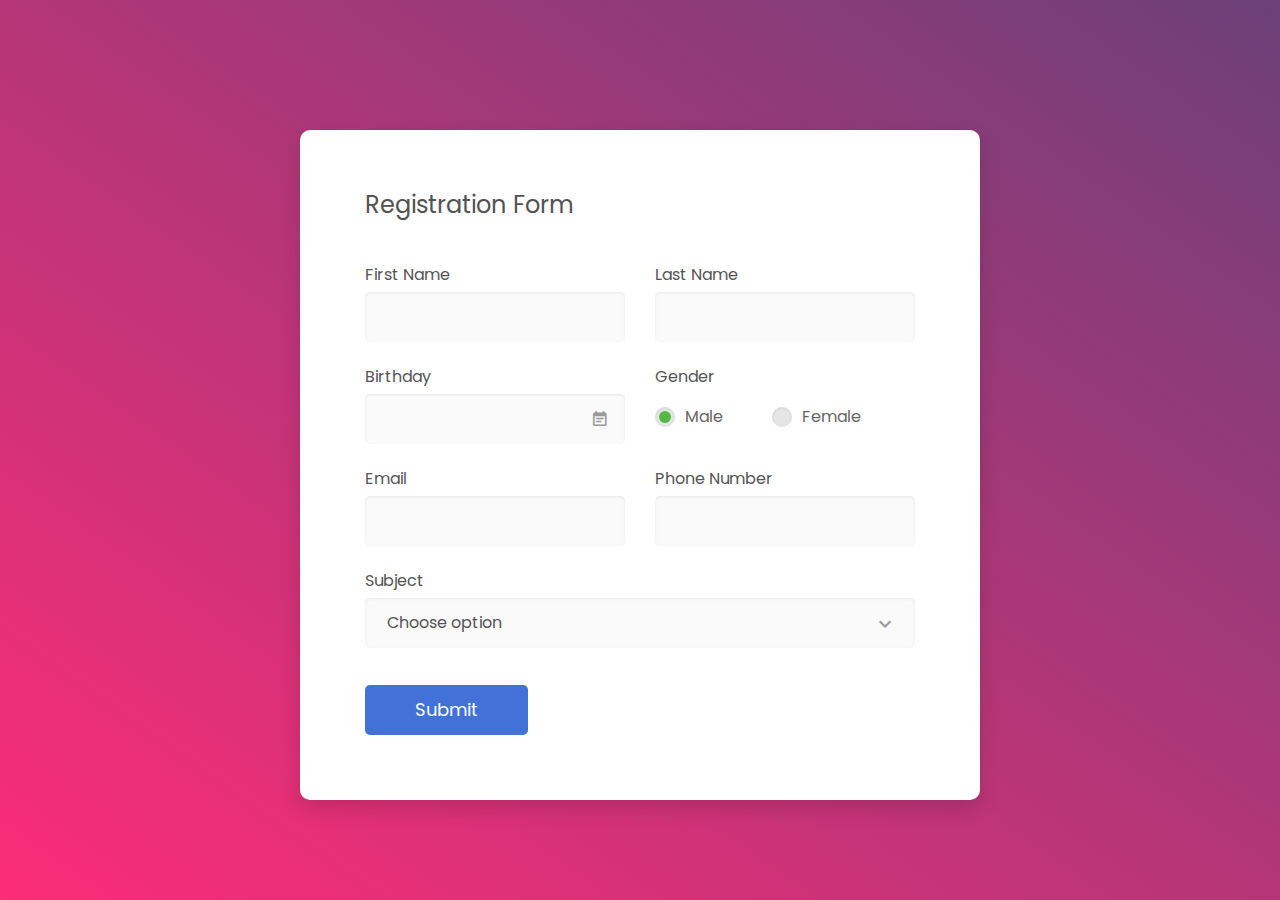
<file: assets/index.html>
<!DOCTYPE html>
<html lang="en">

<head>
    <!-- Required meta tags-->
    <meta charset="UTF-8">
    <meta name="viewport" content="width=device-width, initial-scale=1, shrink-to-fit=no">
    <meta name="description" content="Colorlib Templates">
    <meta name="author" content="Colorlib">
    <meta name="keywords" content="Colorlib Templates">

    <!-- Title Page-->
    <title>Au Register Forms by Colorlib</title>

    <!-- Icons font CSS-->
    <link href="vendor/mdi-font/css/material-design-iconic-font.min.css" rel="stylesheet" media="all">
    <link href="vendor/font-awesome-4.7/css/font-awesome.min.css" rel="stylesheet" media="all">
    <!-- Font special for pages-->
    <link href="https://fonts.googleapis.com/css?family=Poppins:100,100i,200,200i,300,300i,400,400i,500,500i,600,600i,700,700i,800,800i,900,900i" rel="stylesheet">

    <!-- Vendor CSS-->
    <link href="vendor/select2/select2.min.css" rel="stylesheet" media="all">
    <link href="vendor/datepicker/daterangepicker.css" rel="stylesheet" media="all">

    <!-- Main CSS-->
    <link href="css/main.css" rel="stylesheet" media="all">
</head>

<body>
    <div class="page-wrapper bg-gra-02 p-t-130 p-b-100 font-poppins">
        <div class="wrapper wrapper--w680">
            <div class="card card-4">
                <div class="card-body">
                    <h2 class="title">Registration Form</h2>
                    <form method="POST">
                        <div class="row row-space">
                            <div class="col-2">
                                <div class="input-group">
                                    <label class="label">first name</label>
                                    <input class="input--style-4" type="text" name="first_name">
                                </div>
                            </div>
                            <div class="col-2">
                                <div class="input-group">
                                    <label class="label">last name</label>
                                    <input class="input--style-4" type="text" name="last_name">
                                </div>
                            </div>
                        </div>
                        <div class="row row-space">
                            <div class="col-2">
                                <div class="input-group">
                                    <label class="label">Birthday</label>
                                    <div class="input-group-icon">
                                        <input class="input--style-4 js-datepicker" type="text" name="birthday">
                                        <i class="zmdi zmdi-calendar-note input-icon js-btn-calendar"></i>
                                    </div>
                                </div>
                            </div>
                            <div class="col-2">
                                <div class="input-group">
                                    <label class="label">Gender</label>
                                    <div class="p-t-10">
                                        <label class="radio-container m-r-45">Male
                                            <input type="radio" checked="checked" name="gender">
                                            <span class="checkmark"></span>
                                        </label>
                                        <label class="radio-container">Female
                                            <input type="radio" name="gender">
                                            <span class="checkmark"></span>
                                        </label>
                                    </div>
                                </div>
                            </div>
                        </div>
                        <div class="row row-space">
                            <div class="col-2">
                                <div class="input-group">
                                    <label class="label">Email</label>
                                    <input class="input--style-4" type="email" name="email">
                                </div>
                            </div>
                            <div class="col-2">
                                <div class="input-group">
                                    <label class="label">Phone Number</label>
                                    <input class="input--style-4" type="text" name="phone">
                                </div>
                            </div>
                        </div>
                        <div class="input-group">
                            <label class="label">Subject</label>
                            <div class="rs-select2 js-select-simple select--no-search">
                                <select name="subject">
                                    <option disabled="disabled" selected="selected">Choose option</option>
                                    <option>Subject 1</option>
                                    <option>Subject 2</option>
                                    <option>Subject 3</option>
                                </select>
                                <div class="select-dropdown"></div>
                            </div>
                        </div>
                        <div class="p-t-15">
                            <button class="btn btn--radius-2 btn--blue" type="submit">Submit</button>
                        </div>
                    </form>
                </div>
            </div>
        </div>
    </div>

    <!-- Jquery JS-->
    <script src="vendor/jquery/jquery.min.js"></script>
    <!-- Vendor JS-->
    <script src="vendor/select2/select2.min.js"></script>
    <script src="vendor/datepicker/moment.min.js"></script>
    <script src="vendor/datepicker/daterangepicker.js"></script>

    <!-- Main JS-->
    <script src="js/global.js"></script>

</body><!-- This templates was made by Colorlib (https://colorlib.com) -->

</html>
<!-- end document-->
</file>
<file: assets/vendor/datepicker/daterangepicker.css>
.daterangepicker {
  position: absolute;
  color: inherit;
  background-color: #fff;
  border-radius: 4px;
  width: 278px;
  padding: 4px;
  margin-top: 1px;
  top: 100px;
  left: 20px;
  /* Calendars */ }
  .daterangepicker:before, .daterangepicker:after {
    position: absolute;
    display: inline-block;
    border-bottom-color: rgba(0, 0, 0, 0.2);
    content: ''; }
  .daterangepicker:before {
    top: -7px;
    border-right: 7px solid transparent;
    border-left: 7px solid transparent;
    border-bottom: 7px solid #ccc; }
  .daterangepicker:after {
    top: -6px;
    border-right: 6px solid transparent;
    border-bottom: 6px solid #fff;
    border-left: 6px solid transparent; }
  .daterangepicker.opensleft:before {
    right: 9px; }
  .daterangepicker.opensleft:after {
    right: 10px; }
  .daterangepicker.openscenter:before {
    left: 0;
    right: 0;
    width: 0;
    margin-left: auto;
    margin-right: auto; }
  .daterangepicker.openscenter:after {
    left: 0;
    right: 0;
    width: 0;
    margin-left: auto;
    margin-right: auto; }
  .daterangepicker.opensright:before {
    left: 9px; }
  .daterangepicker.opensright:after {
    left: 10px; }
  .daterangepicker.dropup {
    margin-top: -5px; }
    .daterangepicker.dropup:before {
      top: initial;
      bottom: -7px;
      border-bottom: initial;
      border-top: 7px solid #ccc; }
    .daterangepicker.dropup:after {
      top: initial;
      bottom: -6px;
      border-bottom: initial;
      border-top: 6px solid #fff; }
  .daterangepicker.dropdown-menu {
    max-width: none;
    z-index: 3001; }
  .daterangepicker.single .ranges, .daterangepicker.single .calendar {
    float: none; }
  .daterangepicker.show-calendar .calendar {
    display: block; }
  .daterangepicker .calendar {
    display: none;
    max-width: 270px;
    margin: 4px; }
    .daterangepicker .calendar.single .calendar-table {
      border: none; }
    .daterangepicker .calendar th, .daterangepicker .calendar td {
      white-space: nowrap;
      text-align: center;
      min-width: 32px; }
  .daterangepicker .calendar-table {
    border: 1px solid #fff;
    padding: 4px;
    border-radius: 4px;
    background-color: #fff; }
  .daterangepicker table {
    width: 100%;
    margin: 0; }
  .daterangepicker td, .daterangepicker th {
    text-align: center;
    width: 20px;
    height: 20px;
    border-radius: 4px;
    border: 1px solid transparent;
    white-space: nowrap;
    cursor: pointer; }
    .daterangepicker td.available:hover, .daterangepicker th.available:hover {
      background-color: #eee;
      border-color: transparent;
      color: inherit; }
    .daterangepicker td.week, .daterangepicker th.week {
      font-size: 80%;
      color: #ccc; }
  .daterangepicker td.off, .daterangepicker td.off.in-range, .daterangepicker td.off.start-date, .daterangepicker td.off.end-date {
    background-color: #fff;
    border-color: transparent;
    color: #999; }
  .daterangepicker td.in-range {
    background-color: #ebf4f8;
    border-color: transparent;
    color: #000;
    border-radius: 0; }
  .daterangepicker td.start-date {
    border-radius: 4px 0 0 4px; }
  .daterangepicker td.end-date {
    border-radius: 0 4px 4px 0; }
  .daterangepicker td.start-date.end-date {
    border-radius: 4px; }
  .daterangepicker td.active, .daterangepicker td.active:hover {
    background-color: #357ebd;
    border-color: transparent;
    color: #fff; }
  .daterangepicker th.month {
    width: auto; }
  .daterangepicker td.disabled, .daterangepicker option.disabled {
    color: #999;
    cursor: not-allowed;
    text-decoration: line-through; }
  .daterangepicker select.monthselect, .daterangepicker select.yearselect {
    font-size: 12px;
    padding: 1px;
    height: auto;
    margin: 0;
    cursor: default; }
  .daterangepicker select.monthselect {
    margin-right: 2%;
    width: 56%; }
  .daterangepicker select.yearselect {
    width: 40%; }
  .daterangepicker select.hourselect, .daterangepicker select.minuteselect, .daterangepicker select.secondselect, .daterangepicker select.ampmselect {
    width: 50px;
    margin-bottom: 0; }
  .daterangepicker .input-mini {
    border: 1px solid #ccc;
    border-radius: 4px;
    color: #555;
    height: 30px;
    line-height: 30px;
    display: block;
    vertical-align: middle;
    margin: 0 0 5px 0;
    padding: 0 6px 0 28px;
    width: 100%; }
    .daterangepicker .input-mini.active {
      border: 1px solid #08c;
      border-radius: 4px; }
  .daterangepicker .daterangepicker_input {
    position: relative; }
    .daterangepicker .daterangepicker_input i {
      position: absolute;
      left: 8px;
      top: 8px; }
  .daterangepicker.rtl .input-mini {
    padding-right: 28px;
    padding-left: 6px; }
  .daterangepicker.rtl .daterangepicker_input i {
    left: auto;
    right: 8px; }
  .daterangepicker .calendar-time {
    text-align: center;
    margin: 5px auto;
    line-height: 30px;
    position: relative;
    padding-left: 28px; }
    .daterangepicker .calendar-time select.disabled {
      color: #ccc;
      cursor: not-allowed; }

.ranges {
  font-size: 11px;
  float: none;
  margin: 4px;
  text-align: left; }
  .ranges ul {
    list-style: none;
    margin: 0 auto;
    padding: 0;
    width: 100%; }
  .ranges li {
    font-size: 13px;
    background-color: #f5f5f5;
    border: 1px solid #f5f5f5;
    border-radius: 4px;
    color: #08c;
    padding: 3px 12px;
    margin-bottom: 8px;
    cursor: pointer; }
    .ranges li:hover {
      background-color: #08c;
      border: 1px solid #08c;
      color: #fff; }
    .ranges li.active {
      background-color: #08c;
      border: 1px solid #08c;
      color: #fff; }

/*  Larger Screen Styling */
@media (min-width: 564px) {
  .daterangepicker {
    width: auto; }
    .daterangepicker .ranges ul {
      width: 160px; }
    .daterangepicker.single .ranges ul {
      width: 100%; }
    .daterangepicker.single .calendar.left {
      clear: none; }
    .daterangepicker.single.ltr .ranges, .daterangepicker.single.ltr .calendar {
      float: left; }
    .daterangepicker.single.rtl .ranges, .daterangepicker.single.rtl .calendar {
      float: right; }
    .daterangepicker.ltr {
      direction: ltr;
      text-align: left; }
      .daterangepicker.ltr .calendar.left {
        clear: left;
        margin-right: 0; }
        .daterangepicker.ltr .calendar.left .calendar-table {
          border-right: none;
          border-top-right-radius: 0;
          border-bottom-right-radius: 0; }
      .daterangepicker.ltr .calendar.right {
        margin-left: 0; }
        .daterangepicker.ltr .calendar.right .calendar-table {
          border-left: none;
          border-top-left-radius: 0;
          border-bottom-left-radius: 0; }
      .daterangepicker.ltr .left .daterangepicker_input {
        padding-right: 12px; }
      .daterangepicker.ltr .calendar.left .calendar-table {
        padding-right: 12px; }
      .daterangepicker.ltr .ranges, .daterangepicker.ltr .calendar {
        float: left; }
    .daterangepicker.rtl {
      direction: rtl;
      text-align: right; }
      .daterangepicker.rtl .calendar.left {
        clear: right;
        margin-left: 0; }
        .daterangepicker.rtl .calendar.left .calendar-table {
          border-left: none;
          border-top-left-radius: 0;
          border-bottom-left-radius: 0; }
      .daterangepicker.rtl .calendar.right {
        margin-right: 0; }
        .daterangepicker.rtl .calendar.right .calendar-table {
          border-right: none;
          border-top-right-radius: 0;
          border-bottom-right-radius: 0; }
      .daterangepicker.rtl .left .daterangepicker_input {
        padding-left: 12px; }
      .daterangepicker.rtl .calendar.left .calendar-table {
        padding-left: 12px; }
      .daterangepicker.rtl .ranges, .daterangepicker.rtl .calendar {
        text-align: right;
        float: right; } }
@media (min-width: 730px) {
  .daterangepicker .ranges {
    width: auto; }
  .daterangepicker.ltr .ranges {
    float: left; }
  .daterangepicker.rtl .ranges {
    float: right; }
  .daterangepicker .calendar.left {
    clear: none !important; } }
</file>
<file: assets/css/main.css>
/* ==========================================================================
   #FONT
   ========================================================================== */
.font-robo {
  font-family: "Roboto", "Arial", "Helvetica Neue", sans-serif;
}

.font-poppins {
  font-family: "Poppins", "Arial", "Helvetica Neue", sans-serif;
}

/* ==========================================================================
   #GRID
   ========================================================================== */
.row {
  display: -webkit-box;
  display: -webkit-flex;
  display: -moz-box;
  display: -ms-flexbox;
  display: flex;
  -webkit-flex-wrap: wrap;
  -ms-flex-wrap: wrap;
  flex-wrap: wrap;
}

.row-space {
  -webkit-box-pack: justify;
  -webkit-justify-content: space-between;
  -moz-box-pack: justify;
  -ms-flex-pack: justify;
  justify-content: space-between;
}

.col-2 {
  width: -webkit-calc((100% - 30px) / 2);
  width: -moz-calc((100% - 30px) / 2);
  width: calc((100% - 30px) / 2);
}

@media (max-width: 767px) {
  .col-2 {
    width: 100%;
  }
}

/* ==========================================================================
   #BOX-SIZING
   ========================================================================== */
/**
 * More sensible default box-sizing:
 * css-tricks.com/inheriting-box-sizing-probably-slightly-better-best-practice
 */
html {
  -webkit-box-sizing: border-box;
  -moz-box-sizing: border-box;
  box-sizing: border-box;
}

* {
  padding: 0;
  margin: 0;
}

*, *:before, *:after {
  -webkit-box-sizing: inherit;
  -moz-box-sizing: inherit;
  box-sizing: inherit;
}

/* ==========================================================================
   #RESET
   ========================================================================== */
/**
 * A very simple reset that sits on top of Normalize.css.
 */
body,
h1, h2, h3, h4, h5, h6,
blockquote, p, pre,
dl, dd, ol, ul,
figure,
hr,
fieldset, legend {
  margin: 0;
  padding: 0;
}

/**
 * Remove trailing margins from nested lists.
 */
li > ol,
li > ul {
  margin-bottom: 0;
}

/**
 * Remove default table spacing.
 */
table {
  border-collapse: collapse;
  border-spacing: 0;
}

/**
 * 1. Reset Chrome and Firefox behaviour which sets a `min-width: min-content;`
 *    on fieldsets.
 */
fieldset {
  min-width: 0;
  /* [1] */
  border: 0;
}

button {
  outline: none;
  background: none;
  border: none;
}

/* ==========================================================================
   #PAGE WRAPPER
   ========================================================================== */
.page-wrapper {
  min-height: 100vh;
}

body {
  font-family: "Poppins", "Arial", "Helvetica Neue", sans-serif;
  font-weight: 400;
  font-size: 14px;
}

h1, h2, h3, h4, h5, h6 {
  font-weight: 400;
}

h1 {
  font-size: 36px;
}

h2 {
  font-size: 30px;
}

h3 {
  font-size: 24px;
}

h4 {
  font-size: 18px;
}

h5 {
  font-size: 15px;
}

h6 {
  font-size: 13px;
}

/* ==========================================================================
   #BACKGROUND
   ========================================================================== */
.bg-blue {
  background: #2c6ed5;
}

.bg-red {
  background: #fa4251;
}

.bg-gra-01 {
  background: -webkit-gradient(linear, left bottom, left top, from(#fbc2eb), to(#a18cd1));
  background: -webkit-linear-gradient(bottom, #fbc2eb 0%, #a18cd1 100%);
  background: -moz-linear-gradient(bottom, #fbc2eb 0%, #a18cd1 100%);
  background: -o-linear-gradient(bottom, #fbc2eb 0%, #a18cd1 100%);
  background: linear-gradient(to top, #fbc2eb 0%, #a18cd1 100%);
}

.bg-gra-02 {
  background: -webkit-gradient(linear, left bottom, right top, from(#fc2c77), to(#6c4079));
  background: -webkit-linear-gradient(bottom left, #fc2c77 0%, #6c4079 100%);
  background: -moz-linear-gradient(bottom left, #fc2c77 0%, #6c4079 100%);
  background: -o-linear-gradient(bottom left, #fc2c77 0%, #6c4079 100%);
  background: linear-gradient(to top right, #fc2c77 0%, #6c4079 100%);
}

/* ==========================================================================
   #SPACING
   ========================================================================== */
.p-t-100 {
  padding-top: 100px;
}

.p-t-130 {
  padding-top: 130px;
}

.p-t-180 {
  padding-top: 180px;
}

.p-t-20 {
  padding-top: 20px;
}

.p-t-15 {
  padding-top: 15px;
}

.p-t-10 {
  padding-top: 10px;
}

.p-t-30 {
  padding-top: 30px;
}

.p-b-100 {
  padding-bottom: 100px;
}

.m-r-45 {
  margin-right: 45px;
}

/* ==========================================================================
   #WRAPPER
   ========================================================================== */
.wrapper {
  margin: 0 auto;
}

.wrapper--w960 {
  max-width: 960px;
}

.wrapper--w780 {
  max-width: 780px;
}

.wrapper--w680 {
  max-width: 680px;
}

/* ==========================================================================
   #BUTTON
   ========================================================================== */
.btn {
  display: inline-block;
  line-height: 50px;
  padding: 0 50px;
  -webkit-transition: all 0.4s ease;
  -o-transition: all 0.4s ease;
  -moz-transition: all 0.4s ease;
  transition: all 0.4s ease;
  cursor: pointer;
  font-size: 18px;
  color: #fff;
  font-family: "Poppins", "Arial", "Helvetica Neue", sans-serif;
}

.btn--radius {
  -webkit-border-radius: 3px;
  -moz-border-radius: 3px;
  border-radius: 3px;
}

.btn--radius-2 {
  -webkit-border-radius: 5px;
  -moz-border-radius: 5px;
  border-radius: 5px;
}

.btn--pill {
  -webkit-border-radius: 20px;
  -moz-border-radius: 20px;
  border-radius: 20px;
}

.btn--green {
  background: #57b846;
}

.btn--green:hover {
  background: #4dae3c;
}

.btn--blue {
  background: #4272d7;
}

.btn--blue:hover {
  background: #3868cd;
}

.btn--pink {
  background: plum;
}
.btn--pink:hover {
  background: purple;
}


/* ==========================================================================
   #DATE PICKER
   ========================================================================== */
td.active {
  background-color: #2c6ed5;
}

input[type="date" i] {
  padding: 14px;
}

.table-condensed td, .table-condensed th {
  font-size: 14px;
  font-family: "Roboto", "Arial", "Helvetica Neue", sans-serif;
  font-weight: 400;
}

.daterangepicker td {
  width: 40px;
  height: 30px;
}

.daterangepicker {
  border: none;
  -webkit-box-shadow: 0px 8px 20px 0px rgba(0, 0, 0, 0.15);
  -moz-box-shadow: 0px 8px 20px 0px rgba(0, 0, 0, 0.15);
  box-shadow: 0px 8px 20px 0px rgba(0, 0, 0, 0.15);
  display: none;
  border: 1px solid #e0e0e0;
  margin-top: 5px;
}

.daterangepicker::after, .daterangepicker::before {
  display: none;
}

.daterangepicker thead tr th {
  padding: 10px 0;
}

.daterangepicker .table-condensed th select {
  border: 1px solid #ccc;
  -webkit-border-radius: 3px;
  -moz-border-radius: 3px;
  border-radius: 3px;
  font-size: 14px;
  padding: 5px;
  outline: none;
}

/* ==========================================================================
   #FORM
   ========================================================================== */
input {
  outline: none;
  margin: 0;
  border: none;
  -webkit-box-shadow: none;
  -moz-box-shadow: none;
  box-shadow: none;
  width: 100%;
  font-size: 14px;
  font-family: inherit;
}

.input--style-4 {
  line-height: 50px;
  background: #fafafa;
  -webkit-box-shadow: inset 0px 1px 3px 0px rgba(0, 0, 0, 0.08);
  -moz-box-shadow: inset 0px 1px 3px 0px rgba(0, 0, 0, 0.08);
  box-shadow: inset 0px 1px 3px 0px rgba(0, 0, 0, 0.08);
  -webkit-border-radius: 5px;
  -moz-border-radius: 5px;
  border-radius: 5px;
  padding: 0 20px;
  font-size: 16px;
  color: #666;
  -webkit-transition: all 0.4s ease;
  -o-transition: all 0.4s ease;
  -moz-transition: all 0.4s ease;
  transition: all 0.4s ease;
}

.input--style-4::-webkit-input-placeholder {
  /* WebKit, Blink, Edge */
  color: #666;
}

.input--style-4:-moz-placeholder {
  /* Mozilla Firefox 4 to 18 */
  color: #666;
  opacity: 1;
}

.input--style-4::-moz-placeholder {
  /* Mozilla Firefox 19+ */
  color: #666;
  opacity: 1;
}

.input--style-4:-ms-input-placeholder {
  /* Internet Explorer 10-11 */
  color: #666;
}

.input--style-4:-ms-input-placeholder {
  /* Microsoft Edge */
  color: #666;
}

.label {
  font-size: 16px;
  color: #555;
  text-transform: capitalize;
  display: block;
  margin-bottom: 5px;
}

.radio-container {
  display: inline-block;
  position: relative;
  padding-left: 30px;
  cursor: pointer;
  font-size: 16px;
  color: #666;
  -webkit-user-select: none;
  -moz-user-select: none;
  -ms-user-select: none;
  user-select: none;
}

.radio-container input {
  position: absolute;
  opacity: 0;
  cursor: pointer;
}

.radio-container input:checked ~ .checkmark {
  background-color: #e5e5e5;
}

.radio-container input:checked ~ .checkmark:after {
  display: block;
}

.radio-container .checkmark:after {
  top: 50%;
  left: 50%;
  -webkit-transform: translate(-50%, -50%);
  -moz-transform: translate(-50%, -50%);
  -ms-transform: translate(-50%, -50%);
  -o-transform: translate(-50%, -50%);
  transform: translate(-50%, -50%);
  width: 12px;
  height: 12px;
  -webkit-border-radius: 50%;
  -moz-border-radius: 50%;
  border-radius: 50%;
  background: #57b846;
}

.checkmark {
  position: absolute;
  top: 50%;
  -webkit-transform: translateY(-50%);
  -moz-transform: translateY(-50%);
  -ms-transform: translateY(-50%);
  -o-transform: translateY(-50%);
  transform: translateY(-50%);
  left: 0;
  height: 20px;
  width: 20px;
  background-color: #e5e5e5;
  -webkit-border-radius: 50%;
  -moz-border-radius: 50%;
  border-radius: 50%;
  -webkit-box-shadow: inset 0px 1px 3px 0px rgba(0, 0, 0, 0.08);
  -moz-box-shadow: inset 0px 1px 3px 0px rgba(0, 0, 0, 0.08);
  box-shadow: inset 0px 1px 3px 0px rgba(0, 0, 0, 0.08);
}

.checkmark:after {
  content: "";
  position: absolute;
  display: none;
}

.input-group {
  position: relative;
  margin-bottom: 22px;
}

.input-group-icon {
  position: relative;
}

.input-icon {
  position: absolute;
  font-size: 18px;
  color: #999;
  right: 18px;
  top: 50%;
  -webkit-transform: translateY(-50%);
  -moz-transform: translateY(-50%);
  -ms-transform: translateY(-50%);
  -o-transform: translateY(-50%);
  transform: translateY(-50%);
  cursor: pointer;
}

/* ==========================================================================
   #SELECT2
   ========================================================================== */
.select--no-search .select2-search {
  display: none !important;
}

.rs-select2 .select2-container {
  width: 100% !important;
  outline: none;
  background: #fafafa;
  -webkit-box-shadow: inset 0px 1px 3px 0px rgba(0, 0, 0, 0.08);
  -moz-box-shadow: inset 0px 1px 3px 0px rgba(0, 0, 0, 0.08);
  box-shadow: inset 0px 1px 3px 0px rgba(0, 0, 0, 0.08);
  -webkit-border-radius: 5px;
  -moz-border-radius: 5px;
  border-radius: 5px;
}

.rs-select2 .select2-container .select2-selection--single {
  outline: none;
  border: none;
  height: 50px;
  background: transparent;
}

.rs-select2 .select2-container .select2-selection--single .select2-selection__rendered {
  line-height: 50px;
  padding-left: 0;
  color: #555;
  font-size: 16px;
  font-family: inherit;
  padding-left: 22px;
  padding-right: 50px;
}

.rs-select2 .select2-container .select2-selection--single .select2-selection__arrow {
  height: 50px;
  right: 20px;
  display: -webkit-box;
  display: -webkit-flex;
  display: -moz-box;
  display: -ms-flexbox;
  display: flex;
  -webkit-box-pack: center;
  -webkit-justify-content: center;
  -moz-box-pack: center;
  -ms-flex-pack: center;
  justify-content: center;
  -webkit-box-align: center;
  -webkit-align-items: center;
  -moz-box-align: center;
  -ms-flex-align: center;
  align-items: center;
}

.rs-select2 .select2-container .select2-selection--single .select2-selection__arrow b {
  display: none;
}

.rs-select2 .select2-container .select2-selection--single .select2-selection__arrow:after {
  font-family: "Material-Design-Iconic-Font";
  content: '\f2f9';
  font-size: 24px;
  color: #999;
  -webkit-transition: all 0.4s ease;
  -o-transition: all 0.4s ease;
  -moz-transition: all 0.4s ease;
  transition: all 0.4s ease;
}

.rs-select2 .select2-container.select2-container--open .select2-selection--single .select2-selection__arrow::after {
  -webkit-transform: rotate(-180deg);
  -moz-transform: rotate(-180deg);
  -ms-transform: rotate(-180deg);
  -o-transform: rotate(-180deg);
  transform: rotate(-180deg);
}

.select2-container--open .select2-dropdown--below {
  border: none;
  -webkit-border-radius: 3px;
  -moz-border-radius: 3px;
  border-radius: 3px;
  -webkit-box-shadow: 0px 8px 20px 0px rgba(0, 0, 0, 0.15);
  -moz-box-shadow: 0px 8px 20px 0px rgba(0, 0, 0, 0.15);
  box-shadow: 0px 8px 20px 0px rgba(0, 0, 0, 0.15);
  border: 1px solid #e0e0e0;
  margin-top: 5px;
  overflow: hidden;
}

.select2-container--default .select2-results__option {
  padding-left: 22px;
}

/* ==========================================================================
   #TITLE
   ========================================================================== */
.title {
  font-size: 24px;
  color: #525252;
  font-weight: 400;
  margin-bottom: 40px;
}

/* ==========================================================================
   #CARD
   ========================================================================== */
.card {
  -webkit-border-radius: 3px;
  -moz-border-radius: 3px;
  border-radius: 3px;
  background: #fff;
}

.card-4 {
  background: #fff;
  -webkit-border-radius: 10px;
  -moz-border-radius: 10px;
  border-radius: 10px;
  -webkit-box-shadow: 0px 8px 20px 0px rgba(0, 0, 0, 0.15);
  -moz-box-shadow: 0px 8px 20px 0px rgba(0, 0, 0, 0.15);
  box-shadow: 0px 8px 20px 0px rgba(0, 0, 0, 0.15);
}

.card-4 .card-body {
  padding: 57px 65px;
  padding-bottom: 65px;
}

@media (max-width: 767px) {
  .card-4 .card-body {
    padding: 50px 40px;
  }
}
</file>
<file: assets/vendor/mdi-font/css/material-design-iconic-font.min.css>
@font-face{font-family:Material-Design-Iconic-Font;src:url(../fonts/Material-Design-Iconic-Font.woff2?v=2.2.0) format('woff2'),url(../fonts/Material-Design-Iconic-Font.woff?v=2.2.0) format('woff'),url(../fonts/Material-Design-Iconic-Font.ttf?v=2.2.0) format('truetype')}.zmdi{display:inline-block;font:normal normal normal 14px/1 'Material-Design-Iconic-Font';font-size:inherit;text-rendering:auto;-webkit-font-smoothing:antialiased;-moz-osx-font-smoothing:grayscale}.zmdi-hc-lg{font-size:1.33333333em;line-height:.75em;vertical-align:-15%}.zmdi-hc-2x{font-size:2em}.zmdi-hc-3x{font-size:3em}.zmdi-hc-4x{font-size:4em}.zmdi-hc-5x{font-size:5em}.zmdi-hc-fw{width:1.28571429em;text-align:center}.zmdi-hc-ul{padding-left:0;margin-left:2.14285714em;list-style-type:none}.zmdi-hc-ul>li{position:relative}.zmdi-hc-li{position:absolute;left:-2.14285714em;width:2.14285714em;top:.14285714em;text-align:center}.zmdi-hc-li.zmdi-hc-lg{left:-1.85714286em}.zmdi-hc-border{padding:.1em .25em;border:solid .1em #9e9e9e;border-radius:2px}.zmdi-hc-border-circle{padding:.1em .25em;border:solid .1em #9e9e9e;border-radius:50%}.zmdi.pull-left{float:left;margin-right:.15em}.zmdi.pull-right{float:right;margin-left:.15em}.zmdi-hc-spin{-webkit-animation:zmdi-spin 1.5s infinite linear;animation:zmdi-spin 1.5s infinite linear}.zmdi-hc-spin-reverse{-webkit-animation:zmdi-spin-reverse 1.5s infinite linear;animation:zmdi-spin-reverse 1.5s infinite linear}@-webkit-keyframes zmdi-spin{0%{-webkit-transform:rotate(0deg);transform:rotate(0deg)}100%{-webkit-transform:rotate(359deg);transform:rotate(359deg)}}@keyframes zmdi-spin{0%{-webkit-transform:rotate(0deg);transform:rotate(0deg)}100%{-webkit-transform:rotate(359deg);transform:rotate(359deg)}}@-webkit-keyframes zmdi-spin-reverse{0%{-webkit-transform:rotate(0deg);transform:rotate(0deg)}100%{-webkit-transform:rotate(-359deg);transform:rotate(-359deg)}}@keyframes zmdi-spin-reverse{0%{-webkit-transform:rotate(0deg);transform:rotate(0deg)}100%{-webkit-transform:rotate(-359deg);transform:rotate(-359deg)}}.zmdi-hc-rotate-90{-webkit-transform:rotate(90deg);-ms-transform:rotate(90deg);transform:rotate(90deg)}.zmdi-hc-rotate-180{-webkit-transform:rotate(180deg);-ms-transform:rotate(180deg);transform:rotate(180deg)}.zmdi-hc-rotate-270{-webkit-transform:rotate(270deg);-ms-transform:rotate(270deg);transform:rotate(270deg)}.zmdi-hc-flip-horizontal{-webkit-transform:scale(-1,1);-ms-transform:scale(-1,1);transform:scale(-1,1)}.zmdi-hc-flip-vertical{-webkit-transform:scale(1,-1);-ms-transform:scale(1,-1);transform:scale(1,-1)}.zmdi-hc-stack{position:relative;display:inline-block;width:2em;height:2em;line-height:2em;vertical-align:middle}.zmdi-hc-stack-1x,.zmdi-hc-stack-2x{position:absolute;left:0;width:100%;text-align:center}.zmdi-hc-stack-1x{line-height:inherit}.zmdi-hc-stack-2x{font-size:2em}.zmdi-hc-inverse{color:#fff}.zmdi-3d-rotation:before{content:'\f101'}.zmdi-airplane-off:before{content:'\f102'}.zmdi-airplane:before{content:'\f103'}.zmdi-album:before{content:'\f104'}.zmdi-archive:before{content:'\f105'}.zmdi-assignment-account:before{content:'\f106'}.zmdi-assignment-alert:before{content:'\f107'}.zmdi-assignment-check:before{content:'\f108'}.zmdi-assignment-o:before{content:'\f109'}.zmdi-assignment-return:before{content:'\f10a'}.zmdi-assignment-returned:before{content:'\f10b'}.zmdi-assignment:before{content:'\f10c'}.zmdi-attachment-alt:before{content:'\f10d'}.zmdi-attachment:before{content:'\f10e'}.zmdi-audio:before{content:'\f10f'}.zmdi-badge-check:before{content:'\f110'}.zmdi-balance-wallet:before{content:'\f111'}.zmdi-balance:before{content:'\f112'}.zmdi-battery-alert:before{content:'\f113'}.zmdi-battery-flash:before{content:'\f114'}.zmdi-battery-unknown:before{content:'\f115'}.zmdi-battery:before{content:'\f116'}.zmdi-bike:before{content:'\f117'}.zmdi-block-alt:before{content:'\f118'}.zmdi-block:before{content:'\f119'}.zmdi-boat:before{content:'\f11a'}.zmdi-book-image:before{content:'\f11b'}.zmdi-book:before{content:'\f11c'}.zmdi-bookmark-outline:before{content:'\f11d'}.zmdi-bookmark:before{content:'\f11e'}.zmdi-brush:before{content:'\f11f'}.zmdi-bug:before{content:'\f120'}.zmdi-bus:before{content:'\f121'}.zmdi-cake:before{content:'\f122'}.zmdi-car-taxi:before{content:'\f123'}.zmdi-car-wash:before{content:'\f124'}.zmdi-car:before{content:'\f125'}.zmdi-card-giftcard:before{content:'\f126'}.zmdi-card-membership:before{content:'\f127'}.zmdi-card-travel:before{content:'\f128'}.zmdi-card:before{content:'\f129'}.zmdi-case-check:before{content:'\f12a'}.zmdi-case-download:before{content:'\f12b'}.zmdi-case-play:before{content:'\f12c'}.zmdi-case:before{content:'\f12d'}.zmdi-cast-connected:before{content:'\f12e'}.zmdi-cast:before{content:'\f12f'}.zmdi-chart-donut:before{content:'\f130'}.zmdi-chart:before{content:'\f131'}.zmdi-city-alt:before{content:'\f132'}.zmdi-city:before{content:'\f133'}.zmdi-close-circle-o:before{content:'\f134'}.zmdi-close-circle:before{content:'\f135'}.zmdi-close:before{content:'\f136'}.zmdi-cocktail:before{content:'\f137'}.zmdi-code-setting:before{content:'\f138'}.zmdi-code-smartphone:before{content:'\f139'}.zmdi-code:before{content:'\f13a'}.zmdi-coffee:before{content:'\f13b'}.zmdi-collection-bookmark:before{content:'\f13c'}.zmdi-collection-case-play:before{content:'\f13d'}.zmdi-collection-folder-image:before{content:'\f13e'}.zmdi-collection-image-o:before{content:'\f13f'}.zmdi-collection-image:before{content:'\f140'}.zmdi-collection-item-1:before{content:'\f141'}.zmdi-collection-item-2:before{content:'\f142'}.zmdi-collection-item-3:before{content:'\f143'}.zmdi-collection-item-4:before{content:'\f144'}.zmdi-collection-item-5:before{content:'\f145'}.zmdi-collection-item-6:before{content:'\f146'}.zmdi-collection-item-7:before{content:'\f147'}.zmdi-collection-item-8:before{content:'\f148'}.zmdi-collection-item-9-plus:before{content:'\f149'}.zmdi-collection-item-9:before{content:'\f14a'}.zmdi-collection-item:before{content:'\f14b'}.zmdi-collection-music:before{content:'\f14c'}.zmdi-collection-pdf:before{content:'\f14d'}.zmdi-collection-plus:before{content:'\f14e'}.zmdi-collection-speaker:before{content:'\f14f'}.zmdi-collection-text:before{content:'\f150'}.zmdi-collection-video:before{content:'\f151'}.zmdi-compass:before{content:'\f152'}.zmdi-cutlery:before{content:'\f153'}.zmdi-delete:before{content:'\f154'}.zmdi-dialpad:before{content:'\f155'}.zmdi-dns:before{content:'\f156'}.zmdi-drink:before{content:'\f157'}.zmdi-edit:before{content:'\f158'}.zmdi-email-open:before{content:'\f159'}.zmdi-email:before{content:'\f15a'}.zmdi-eye-off:before{content:'\f15b'}.zmdi-eye:before{content:'\f15c'}.zmdi-eyedropper:before{content:'\f15d'}.zmdi-favorite-outline:before{content:'\f15e'}.zmdi-favorite:before{content:'\f15f'}.zmdi-filter-list:before{content:'\f160'}.zmdi-fire:before{content:'\f161'}.zmdi-flag:before{content:'\f162'}.zmdi-flare:before{content:'\f163'}.zmdi-flash-auto:before{content:'\f164'}.zmdi-flash-off:before{content:'\f165'}.zmdi-flash:before{content:'\f166'}.zmdi-flip:before{content:'\f167'}.zmdi-flower-alt:before{content:'\f168'}.zmdi-flower:before{content:'\f169'}.zmdi-font:before{content:'\f16a'}.zmdi-fullscreen-alt:before{content:'\f16b'}.zmdi-fullscreen-exit:before{content:'\f16c'}.zmdi-fullscreen:before{content:'\f16d'}.zmdi-functions:before{content:'\f16e'}.zmdi-gas-station:before{content:'\f16f'}.zmdi-gesture:before{content:'\f170'}.zmdi-globe-alt:before{content:'\f171'}.zmdi-globe-lock:before{content:'\f172'}.zmdi-globe:before{content:'\f173'}.zmdi-graduation-cap:before{content:'\f174'}.zmdi-home:before{content:'\f175'}.zmdi-hospital-alt:before{content:'\f176'}.zmdi-hospital:before{content:'\f177'}.zmdi-hotel:before{content:'\f178'}.zmdi-hourglass-alt:before{content:'\f179'}.zmdi-hourglass-outline:before{content:'\f17a'}.zmdi-hourglass:before{content:'\f17b'}.zmdi-http:before{content:'\f17c'}.zmdi-image-alt:before{content:'\f17d'}.zmdi-image-o:before{content:'\f17e'}.zmdi-image:before{content:'\f17f'}.zmdi-inbox:before{content:'\f180'}.zmdi-invert-colors-off:before{content:'\f181'}.zmdi-invert-colors:before{content:'\f182'}.zmdi-key:before{content:'\f183'}.zmdi-label-alt-outline:before{content:'\f184'}.zmdi-label-alt:before{content:'\f185'}.zmdi-label-heart:before{content:'\f186'}.zmdi-label:before{content:'\f187'}.zmdi-labels:before{content:'\f188'}.zmdi-lamp:before{content:'\f189'}.zmdi-landscape:before{content:'\f18a'}.zmdi-layers-off:before{content:'\f18b'}.zmdi-layers:before{content:'\f18c'}.zmdi-library:before{content:'\f18d'}.zmdi-link:before{content:'\f18e'}.zmdi-lock-open:before{content:'\f18f'}.zmdi-lock-outline:before{content:'\f190'}.zmdi-lock:before{content:'\f191'}.zmdi-mail-reply-all:before{content:'\f192'}.zmdi-mail-reply:before{content:'\f193'}.zmdi-mail-send:before{content:'\f194'}.zmdi-mall:before{content:'\f195'}.zmdi-map:before{content:'\f196'}.zmdi-menu:before{content:'\f197'}.zmdi-money-box:before{content:'\f198'}.zmdi-money-off:before{content:'\f199'}.zmdi-money:before{content:'\f19a'}.zmdi-more-vert:before{content:'\f19b'}.zmdi-more:before{content:'\f19c'}.zmdi-movie-alt:before{content:'\f19d'}.zmdi-movie:before{content:'\f19e'}.zmdi-nature-people:before{content:'\f19f'}.zmdi-nature:before{content:'\f1a0'}.zmdi-navigation:before{content:'\f1a1'}.zmdi-open-in-browser:before{content:'\f1a2'}.zmdi-open-in-new:before{content:'\f1a3'}.zmdi-palette:before{content:'\f1a4'}.zmdi-parking:before{content:'\f1a5'}.zmdi-pin-account:before{content:'\f1a6'}.zmdi-pin-assistant:before{content:'\f1a7'}.zmdi-pin-drop:before{content:'\f1a8'}.zmdi-pin-help:before{content:'\f1a9'}.zmdi-pin-off:before{content:'\f1aa'}.zmdi-pin:before{content:'\f1ab'}.zmdi-pizza:before{content:'\f1ac'}.zmdi-plaster:before{content:'\f1ad'}.zmdi-power-setting:before{content:'\f1ae'}.zmdi-power:before{content:'\f1af'}.zmdi-print:before{content:'\f1b0'}.zmdi-puzzle-piece:before{content:'\f1b1'}.zmdi-quote:before{content:'\f1b2'}.zmdi-railway:before{content:'\f1b3'}.zmdi-receipt:before{content:'\f1b4'}.zmdi-refresh-alt:before{content:'\f1b5'}.zmdi-refresh-sync-alert:before{content:'\f1b6'}.zmdi-refresh-sync-off:before{content:'\f1b7'}.zmdi-refresh-sync:before{content:'\f1b8'}.zmdi-refresh:before{content:'\f1b9'}.zmdi-roller:before{content:'\f1ba'}.zmdi-ruler:before{content:'\f1bb'}.zmdi-scissors:before{content:'\f1bc'}.zmdi-screen-rotation-lock:before{content:'\f1bd'}.zmdi-screen-rotation:before{content:'\f1be'}.zmdi-search-for:before{content:'\f1bf'}.zmdi-search-in-file:before{content:'\f1c0'}.zmdi-search-in-page:before{content:'\f1c1'}.zmdi-search-replace:before{content:'\f1c2'}.zmdi-search:before{content:'\f1c3'}.zmdi-seat:before{content:'\f1c4'}.zmdi-settings-square:before{content:'\f1c5'}.zmdi-settings:before{content:'\f1c6'}.zmdi-shield-check:before{content:'\f1c7'}.zmdi-shield-security:before{content:'\f1c8'}.zmdi-shopping-basket:before{content:'\f1c9'}.zmdi-shopping-cart-plus:before{content:'\f1ca'}.zmdi-shopping-cart:before{content:'\f1cb'}.zmdi-sign-in:before{content:'\f1cc'}.zmdi-sort-amount-asc:before{content:'\f1cd'}.zmdi-sort-amount-desc:before{content:'\f1ce'}.zmdi-sort-asc:before{content:'\f1cf'}.zmdi-sort-desc:before{content:'\f1d0'}.zmdi-spellcheck:before{content:'\f1d1'}.zmdi-storage:before{content:'\f1d2'}.zmdi-store-24:before{content:'\f1d3'}.zmdi-store:before{content:'\f1d4'}.zmdi-subway:before{content:'\f1d5'}.zmdi-sun:before{content:'\f1d6'}.zmdi-tab-unselected:before{content:'\f1d7'}.zmdi-tab:before{content:'\f1d8'}.zmdi-tag-close:before{content:'\f1d9'}.zmdi-tag-more:before{content:'\f1da'}.zmdi-tag:before{content:'\f1db'}.zmdi-thumb-down:before{content:'\f1dc'}.zmdi-thumb-up-down:before{content:'\f1dd'}.zmdi-thumb-up:before{content:'\f1de'}.zmdi-ticket-star:before{content:'\f1df'}.zmdi-toll:before{content:'\f1e0'}.zmdi-toys:before{content:'\f1e1'}.zmdi-traffic:before{content:'\f1e2'}.zmdi-translate:before{content:'\f1e3'}.zmdi-triangle-down:before{content:'\f1e4'}.zmdi-triangle-up:before{content:'\f1e5'}.zmdi-truck:before{content:'\f1e6'}.zmdi-turning-sign:before{content:'\f1e7'}.zmdi-wallpaper:before{content:'\f1e8'}.zmdi-washing-machine:before{content:'\f1e9'}.zmdi-window-maximize:before{content:'\f1ea'}.zmdi-window-minimize:before{content:'\f1eb'}.zmdi-window-restore:before{content:'\f1ec'}.zmdi-wrench:before{content:'\f1ed'}.zmdi-zoom-in:before{content:'\f1ee'}.zmdi-zoom-out:before{content:'\f1ef'}.zmdi-alert-circle-o:before{content:'\f1f0'}.zmdi-alert-circle:before{content:'\f1f1'}.zmdi-alert-octagon:before{content:'\f1f2'}.zmdi-alert-polygon:before{content:'\f1f3'}.zmdi-alert-triangle:before{content:'\f1f4'}.zmdi-help-outline:before{content:'\f1f5'}.zmdi-help:before{content:'\f1f6'}.zmdi-info-outline:before{content:'\f1f7'}.zmdi-info:before{content:'\f1f8'}.zmdi-notifications-active:before{content:'\f1f9'}.zmdi-notifications-add:before{content:'\f1fa'}.zmdi-notifications-none:before{content:'\f1fb'}.zmdi-notifications-off:before{content:'\f1fc'}.zmdi-notifications-paused:before{content:'\f1fd'}.zmdi-notifications:before{content:'\f1fe'}.zmdi-account-add:before{content:'\f1ff'}.zmdi-account-box-mail:before{content:'\f200'}.zmdi-account-box-o:before{content:'\f201'}.zmdi-account-box-phone:before{content:'\f202'}.zmdi-account-box:before{content:'\f203'}.zmdi-account-calendar:before{content:'\f204'}.zmdi-account-circle:before{content:'\f205'}.zmdi-account-o:before{content:'\f206'}.zmdi-account:before{content:'\f207'}.zmdi-accounts-add:before{content:'\f208'}.zmdi-accounts-alt:before{content:'\f209'}.zmdi-accounts-list-alt:before{content:'\f20a'}.zmdi-accounts-list:before{content:'\f20b'}.zmdi-accounts-outline:before{content:'\f20c'}.zmdi-accounts:before{content:'\f20d'}.zmdi-face:before{content:'\f20e'}.zmdi-female:before{content:'\f20f'}.zmdi-male-alt:before{content:'\f210'}.zmdi-male-female:before{content:'\f211'}.zmdi-male:before{content:'\f212'}.zmdi-mood-bad:before{content:'\f213'}.zmdi-mood:before{content:'\f214'}.zmdi-run:before{content:'\f215'}.zmdi-walk:before{content:'\f216'}.zmdi-cloud-box:before{content:'\f217'}.zmdi-cloud-circle:before{content:'\f218'}.zmdi-cloud-done:before{content:'\f219'}.zmdi-cloud-download:before{content:'\f21a'}.zmdi-cloud-off:before{content:'\f21b'}.zmdi-cloud-outline-alt:before{content:'\f21c'}.zmdi-cloud-outline:before{content:'\f21d'}.zmdi-cloud-upload:before{content:'\f21e'}.zmdi-cloud:before{content:'\f21f'}.zmdi-download:before{content:'\f220'}.zmdi-file-plus:before{content:'\f221'}.zmdi-file-text:before{content:'\f222'}.zmdi-file:before{content:'\f223'}.zmdi-folder-outline:before{content:'\f224'}.zmdi-folder-person:before{content:'\f225'}.zmdi-folder-star-alt:before{content:'\f226'}.zmdi-folder-star:before{content:'\f227'}.zmdi-folder:before{content:'\f228'}.zmdi-gif:before{content:'\f229'}.zmdi-upload:before{content:'\f22a'}.zmdi-border-all:before{content:'\f22b'}.zmdi-border-bottom:before{content:'\f22c'}.zmdi-border-clear:before{content:'\f22d'}.zmdi-border-color:before{content:'\f22e'}.zmdi-border-horizontal:before{content:'\f22f'}.zmdi-border-inner:before{content:'\f230'}.zmdi-border-left:before{content:'\f231'}.zmdi-border-outer:before{content:'\f232'}.zmdi-border-right:before{content:'\f233'}.zmdi-border-style:before{content:'\f234'}.zmdi-border-top:before{content:'\f235'}.zmdi-border-vertical:before{content:'\f236'}.zmdi-copy:before{content:'\f237'}.zmdi-crop:before{content:'\f238'}.zmdi-format-align-center:before{content:'\f239'}.zmdi-format-align-justify:before{content:'\f23a'}.zmdi-format-align-left:before{content:'\f23b'}.zmdi-format-align-right:before{content:'\f23c'}.zmdi-format-bold:before{content:'\f23d'}.zmdi-format-clear-all:before{content:'\f23e'}.zmdi-format-clear:before{content:'\f23f'}.zmdi-format-color-fill:before{content:'\f240'}.zmdi-format-color-reset:before{content:'\f241'}.zmdi-format-color-text:before{content:'\f242'}.zmdi-format-indent-decrease:before{content:'\f243'}.zmdi-format-indent-increase:before{content:'\f244'}.zmdi-format-italic:before{content:'\f245'}.zmdi-format-line-spacing:before{content:'\f246'}.zmdi-format-list-bulleted:before{content:'\f247'}.zmdi-format-list-numbered:before{content:'\f248'}.zmdi-format-ltr:before{content:'\f249'}.zmdi-format-rtl:before{content:'\f24a'}.zmdi-format-size:before{content:'\f24b'}.zmdi-format-strikethrough-s:before{content:'\f24c'}.zmdi-format-strikethrough:before{content:'\f24d'}.zmdi-format-subject:before{content:'\f24e'}.zmdi-format-underlined:before{content:'\f24f'}.zmdi-format-valign-bottom:before{content:'\f250'}.zmdi-format-valign-center:before{content:'\f251'}.zmdi-format-valign-top:before{content:'\f252'}.zmdi-redo:before{content:'\f253'}.zmdi-select-all:before{content:'\f254'}.zmdi-space-bar:before{content:'\f255'}.zmdi-text-format:before{content:'\f256'}.zmdi-transform:before{content:'\f257'}.zmdi-undo:before{content:'\f258'}.zmdi-wrap-text:before{content:'\f259'}.zmdi-comment-alert:before{content:'\f25a'}.zmdi-comment-alt-text:before{content:'\f25b'}.zmdi-comment-alt:before{content:'\f25c'}.zmdi-comment-edit:before{content:'\f25d'}.zmdi-comment-image:before{content:'\f25e'}.zmdi-comment-list:before{content:'\f25f'}.zmdi-comment-more:before{content:'\f260'}.zmdi-comment-outline:before{content:'\f261'}.zmdi-comment-text-alt:before{content:'\f262'}.zmdi-comment-text:before{content:'\f263'}.zmdi-comment-video:before{content:'\f264'}.zmdi-comment:before{content:'\f265'}.zmdi-comments:before{content:'\f266'}.zmdi-check-all:before{content:'\f267'}.zmdi-check-circle-u:before{content:'\f268'}.zmdi-check-circle:before{content:'\f269'}.zmdi-check-square:before{content:'\f26a'}.zmdi-check:before{content:'\f26b'}.zmdi-circle-o:before{content:'\f26c'}.zmdi-circle:before{content:'\f26d'}.zmdi-dot-circle-alt:before{content:'\f26e'}.zmdi-dot-circle:before{content:'\f26f'}.zmdi-minus-circle-outline:before{content:'\f270'}.zmdi-minus-circle:before{content:'\f271'}.zmdi-minus-square:before{content:'\f272'}.zmdi-minus:before{content:'\f273'}.zmdi-plus-circle-o-duplicate:before{content:'\f274'}.zmdi-plus-circle-o:before{content:'\f275'}.zmdi-plus-circle:before{content:'\f276'}.zmdi-plus-square:before{content:'\f277'}.zmdi-plus:before{content:'\f278'}.zmdi-square-o:before{content:'\f279'}.zmdi-star-circle:before{content:'\f27a'}.zmdi-star-half:before{content:'\f27b'}.zmdi-star-outline:before{content:'\f27c'}.zmdi-star:before{content:'\f27d'}.zmdi-bluetooth-connected:before{content:'\f27e'}.zmdi-bluetooth-off:before{content:'\f27f'}.zmdi-bluetooth-search:before{content:'\f280'}.zmdi-bluetooth-setting:before{content:'\f281'}.zmdi-bluetooth:before{content:'\f282'}.zmdi-camera-add:before{content:'\f283'}.zmdi-camera-alt:before{content:'\f284'}.zmdi-camera-bw:before{content:'\f285'}.zmdi-camera-front:before{content:'\f286'}.zmdi-camera-mic:before{content:'\f287'}.zmdi-camera-party-mode:before{content:'\f288'}.zmdi-camera-rear:before{content:'\f289'}.zmdi-camera-roll:before{content:'\f28a'}.zmdi-camera-switch:before{content:'\f28b'}.zmdi-camera:before{content:'\f28c'}.zmdi-card-alert:before{content:'\f28d'}.zmdi-card-off:before{content:'\f28e'}.zmdi-card-sd:before{content:'\f28f'}.zmdi-card-sim:before{content:'\f290'}.zmdi-desktop-mac:before{content:'\f291'}.zmdi-desktop-windows:before{content:'\f292'}.zmdi-device-hub:before{content:'\f293'}.zmdi-devices-off:before{content:'\f294'}.zmdi-devices:before{content:'\f295'}.zmdi-dock:before{content:'\f296'}.zmdi-floppy:before{content:'\f297'}.zmdi-gamepad:before{content:'\f298'}.zmdi-gps-dot:before{content:'\f299'}.zmdi-gps-off:before{content:'\f29a'}.zmdi-gps:before{content:'\f29b'}.zmdi-headset-mic:before{content:'\f29c'}.zmdi-headset:before{content:'\f29d'}.zmdi-input-antenna:before{content:'\f29e'}.zmdi-input-composite:before{content:'\f29f'}.zmdi-input-hdmi:before{content:'\f2a0'}.zmdi-input-power:before{content:'\f2a1'}.zmdi-input-svideo:before{content:'\f2a2'}.zmdi-keyboard-hide:before{content:'\f2a3'}.zmdi-keyboard:before{content:'\f2a4'}.zmdi-laptop-chromebook:before{content:'\f2a5'}.zmdi-laptop-mac:before{content:'\f2a6'}.zmdi-laptop:before{content:'\f2a7'}.zmdi-mic-off:before{content:'\f2a8'}.zmdi-mic-outline:before{content:'\f2a9'}.zmdi-mic-setting:before{content:'\f2aa'}.zmdi-mic:before{content:'\f2ab'}.zmdi-mouse:before{content:'\f2ac'}.zmdi-network-alert:before{content:'\f2ad'}.zmdi-network-locked:before{content:'\f2ae'}.zmdi-network-off:before{content:'\f2af'}.zmdi-network-outline:before{content:'\f2b0'}.zmdi-network-setting:before{content:'\f2b1'}.zmdi-network:before{content:'\f2b2'}.zmdi-phone-bluetooth:before{content:'\f2b3'}.zmdi-phone-end:before{content:'\f2b4'}.zmdi-phone-forwarded:before{content:'\f2b5'}.zmdi-phone-in-talk:before{content:'\f2b6'}.zmdi-phone-locked:before{content:'\f2b7'}.zmdi-phone-missed:before{content:'\f2b8'}.zmdi-phone-msg:before{content:'\f2b9'}.zmdi-phone-paused:before{content:'\f2ba'}.zmdi-phone-ring:before{content:'\f2bb'}.zmdi-phone-setting:before{content:'\f2bc'}.zmdi-phone-sip:before{content:'\f2bd'}.zmdi-phone:before{content:'\f2be'}.zmdi-portable-wifi-changes:before{content:'\f2bf'}.zmdi-portable-wifi-off:before{content:'\f2c0'}.zmdi-portable-wifi:before{content:'\f2c1'}.zmdi-radio:before{content:'\f2c2'}.zmdi-reader:before{content:'\f2c3'}.zmdi-remote-control-alt:before{content:'\f2c4'}.zmdi-remote-control:before{content:'\f2c5'}.zmdi-router:before{content:'\f2c6'}.zmdi-scanner:before{content:'\f2c7'}.zmdi-smartphone-android:before{content:'\f2c8'}.zmdi-smartphone-download:before{content:'\f2c9'}.zmdi-smartphone-erase:before{content:'\f2ca'}.zmdi-smartphone-info:before{content:'\f2cb'}.zmdi-smartphone-iphone:before{content:'\f2cc'}.zmdi-smartphone-landscape-lock:before{content:'\f2cd'}.zmdi-smartphone-landscape:before{content:'\f2ce'}.zmdi-smartphone-lock:before{content:'\f2cf'}.zmdi-smartphone-portrait-lock:before{content:'\f2d0'}.zmdi-smartphone-ring:before{content:'\f2d1'}.zmdi-smartphone-setting:before{content:'\f2d2'}.zmdi-smartphone-setup:before{content:'\f2d3'}.zmdi-smartphone:before{content:'\f2d4'}.zmdi-speaker:before{content:'\f2d5'}.zmdi-tablet-android:before{content:'\f2d6'}.zmdi-tablet-mac:before{content:'\f2d7'}.zmdi-tablet:before{content:'\f2d8'}.zmdi-tv-alt-play:before{content:'\f2d9'}.zmdi-tv-list:before{content:'\f2da'}.zmdi-tv-play:before{content:'\f2db'}.zmdi-tv:before{content:'\f2dc'}.zmdi-usb:before{content:'\f2dd'}.zmdi-videocam-off:before{content:'\f2de'}.zmdi-videocam-switch:before{content:'\f2df'}.zmdi-videocam:before{content:'\f2e0'}.zmdi-watch:before{content:'\f2e1'}.zmdi-wifi-alt-2:before{content:'\f2e2'}.zmdi-wifi-alt:before{content:'\f2e3'}.zmdi-wifi-info:before{content:'\f2e4'}.zmdi-wifi-lock:before{content:'\f2e5'}.zmdi-wifi-off:before{content:'\f2e6'}.zmdi-wifi-outline:before{content:'\f2e7'}.zmdi-wifi:before{content:'\f2e8'}.zmdi-arrow-left-bottom:before{content:'\f2e9'}.zmdi-arrow-left:before{content:'\f2ea'}.zmdi-arrow-merge:before{content:'\f2eb'}.zmdi-arrow-missed:before{content:'\f2ec'}.zmdi-arrow-right-top:before{content:'\f2ed'}.zmdi-arrow-right:before{content:'\f2ee'}.zmdi-arrow-split:before{content:'\f2ef'}.zmdi-arrows:before{content:'\f2f0'}.zmdi-caret-down-circle:before{content:'\f2f1'}.zmdi-caret-down:before{content:'\f2f2'}.zmdi-caret-left-circle:before{content:'\f2f3'}.zmdi-caret-left:before{content:'\f2f4'}.zmdi-caret-right-circle:before{content:'\f2f5'}.zmdi-caret-right:before{content:'\f2f6'}.zmdi-caret-up-circle:before{content:'\f2f7'}.zmdi-caret-up:before{content:'\f2f8'}.zmdi-chevron-down:before{content:'\f2f9'}.zmdi-chevron-left:before{content:'\f2fa'}.zmdi-chevron-right:before{content:'\f2fb'}.zmdi-chevron-up:before{content:'\f2fc'}.zmdi-forward:before{content:'\f2fd'}.zmdi-long-arrow-down:before{content:'\f2fe'}.zmdi-long-arrow-left:before{content:'\f2ff'}.zmdi-long-arrow-return:before{content:'\f300'}.zmdi-long-arrow-right:before{content:'\f301'}.zmdi-long-arrow-tab:before{content:'\f302'}.zmdi-long-arrow-up:before{content:'\f303'}.zmdi-rotate-ccw:before{content:'\f304'}.zmdi-rotate-cw:before{content:'\f305'}.zmdi-rotate-left:before{content:'\f306'}.zmdi-rotate-right:before{content:'\f307'}.zmdi-square-down:before{content:'\f308'}.zmdi-square-right:before{content:'\f309'}.zmdi-swap-alt:before{content:'\f30a'}.zmdi-swap-vertical-circle:before{content:'\f30b'}.zmdi-swap-vertical:before{content:'\f30c'}.zmdi-swap:before{content:'\f30d'}.zmdi-trending-down:before{content:'\f30e'}.zmdi-trending-flat:before{content:'\f30f'}.zmdi-trending-up:before{content:'\f310'}.zmdi-unfold-less:before{content:'\f311'}.zmdi-unfold-more:before{content:'\f312'}.zmdi-apps:before{content:'\f313'}.zmdi-grid-off:before{content:'\f314'}.zmdi-grid:before{content:'\f315'}.zmdi-view-agenda:before{content:'\f316'}.zmdi-view-array:before{content:'\f317'}.zmdi-view-carousel:before{content:'\f318'}.zmdi-view-column:before{content:'\f319'}.zmdi-view-comfy:before{content:'\f31a'}.zmdi-view-compact:before{content:'\f31b'}.zmdi-view-dashboard:before{content:'\f31c'}.zmdi-view-day:before{content:'\f31d'}.zmdi-view-headline:before{content:'\f31e'}.zmdi-view-list-alt:before{content:'\f31f'}.zmdi-view-list:before{content:'\f320'}.zmdi-view-module:before{content:'\f321'}.zmdi-view-quilt:before{content:'\f322'}.zmdi-view-stream:before{content:'\f323'}.zmdi-view-subtitles:before{content:'\f324'}.zmdi-view-toc:before{content:'\f325'}.zmdi-view-web:before{content:'\f326'}.zmdi-view-week:before{content:'\f327'}.zmdi-widgets:before{content:'\f328'}.zmdi-alarm-check:before{content:'\f329'}.zmdi-alarm-off:before{content:'\f32a'}.zmdi-alarm-plus:before{content:'\f32b'}.zmdi-alarm-snooze:before{content:'\f32c'}.zmdi-alarm:before{content:'\f32d'}.zmdi-calendar-alt:before{content:'\f32e'}.zmdi-calendar-check:before{content:'\f32f'}.zmdi-calendar-close:before{content:'\f330'}.zmdi-calendar-note:before{content:'\f331'}.zmdi-calendar:before{content:'\f332'}.zmdi-time-countdown:before{content:'\f333'}.zmdi-time-interval:before{content:'\f334'}.zmdi-time-restore-setting:before{content:'\f335'}.zmdi-time-restore:before{content:'\f336'}.zmdi-time:before{content:'\f337'}.zmdi-timer-off:before{content:'\f338'}.zmdi-timer:before{content:'\f339'}.zmdi-android-alt:before{content:'\f33a'}.zmdi-android:before{content:'\f33b'}.zmdi-apple:before{content:'\f33c'}.zmdi-behance:before{content:'\f33d'}.zmdi-codepen:before{content:'\f33e'}.zmdi-dribbble:before{content:'\f33f'}.zmdi-dropbox:before{content:'\f340'}.zmdi-evernote:before{content:'\f341'}.zmdi-facebook-box:before{content:'\f342'}.zmdi-facebook:before{content:'\f343'}.zmdi-github-box:before{content:'\f344'}.zmdi-github:before{content:'\f345'}.zmdi-google-drive:before{content:'\f346'}.zmdi-google-earth:before{content:'\f347'}.zmdi-google-glass:before{content:'\f348'}.zmdi-google-maps:before{content:'\f349'}.zmdi-google-pages:before{content:'\f34a'}.zmdi-google-play:before{content:'\f34b'}.zmdi-google-plus-box:before{content:'\f34c'}.zmdi-google-plus:before{content:'\f34d'}.zmdi-google:before{content:'\f34e'}.zmdi-instagram:before{content:'\f34f'}.zmdi-language-css3:before{content:'\f350'}.zmdi-language-html5:before{content:'\f351'}.zmdi-language-javascript:before{content:'\f352'}.zmdi-language-python-alt:before{content:'\f353'}.zmdi-language-python:before{content:'\f354'}.zmdi-lastfm:before{content:'\f355'}.zmdi-linkedin-box:before{content:'\f356'}.zmdi-paypal:before{content:'\f357'}.zmdi-pinterest-box:before{content:'\f358'}.zmdi-pocket:before{content:'\f359'}.zmdi-polymer:before{content:'\f35a'}.zmdi-share:before{content:'\f35b'}.zmdi-stackoverflow:before{content:'\f35c'}.zmdi-steam-square:before{content:'\f35d'}.zmdi-steam:before{content:'\f35e'}.zmdi-twitter-box:before{content:'\f35f'}.zmdi-twitter:before{content:'\f360'}.zmdi-vk:before{content:'\f361'}.zmdi-wikipedia:before{content:'\f362'}.zmdi-windows:before{content:'\f363'}.zmdi-aspect-ratio-alt:before{content:'\f364'}.zmdi-aspect-ratio:before{content:'\f365'}.zmdi-blur-circular:before{content:'\f366'}.zmdi-blur-linear:before{content:'\f367'}.zmdi-blur-off:before{content:'\f368'}.zmdi-blur:before{content:'\f369'}.zmdi-brightness-2:before{content:'\f36a'}.zmdi-brightness-3:before{content:'\f36b'}.zmdi-brightness-4:before{content:'\f36c'}.zmdi-brightness-5:before{content:'\f36d'}.zmdi-brightness-6:before{content:'\f36e'}.zmdi-brightness-7:before{content:'\f36f'}.zmdi-brightness-auto:before{content:'\f370'}.zmdi-brightness-setting:before{content:'\f371'}.zmdi-broken-image:before{content:'\f372'}.zmdi-center-focus-strong:before{content:'\f373'}.zmdi-center-focus-weak:before{content:'\f374'}.zmdi-compare:before{content:'\f375'}.zmdi-crop-16-9:before{content:'\f376'}.zmdi-crop-3-2:before{content:'\f377'}.zmdi-crop-5-4:before{content:'\f378'}.zmdi-crop-7-5:before{content:'\f379'}.zmdi-crop-din:before{content:'\f37a'}.zmdi-crop-free:before{content:'\f37b'}.zmdi-crop-landscape:before{content:'\f37c'}.zmdi-crop-portrait:before{content:'\f37d'}.zmdi-crop-square:before{content:'\f37e'}.zmdi-exposure-alt:before{content:'\f37f'}.zmdi-exposure:before{content:'\f380'}.zmdi-filter-b-and-w:before{content:'\f381'}.zmdi-filter-center-focus:before{content:'\f382'}.zmdi-filter-frames:before{content:'\f383'}.zmdi-filter-tilt-shift:before{content:'\f384'}.zmdi-gradient:before{content:'\f385'}.zmdi-grain:before{content:'\f386'}.zmdi-graphic-eq:before{content:'\f387'}.zmdi-hdr-off:before{content:'\f388'}.zmdi-hdr-strong:before{content:'\f389'}.zmdi-hdr-weak:before{content:'\f38a'}.zmdi-hdr:before{content:'\f38b'}.zmdi-iridescent:before{content:'\f38c'}.zmdi-leak-off:before{content:'\f38d'}.zmdi-leak:before{content:'\f38e'}.zmdi-looks:before{content:'\f38f'}.zmdi-loupe:before{content:'\f390'}.zmdi-panorama-horizontal:before{content:'\f391'}.zmdi-panorama-vertical:before{content:'\f392'}.zmdi-panorama-wide-angle:before{content:'\f393'}.zmdi-photo-size-select-large:before{content:'\f394'}.zmdi-photo-size-select-small:before{content:'\f395'}.zmdi-picture-in-picture:before{content:'\f396'}.zmdi-slideshow:before{content:'\f397'}.zmdi-texture:before{content:'\f398'}.zmdi-tonality:before{content:'\f399'}.zmdi-vignette:before{content:'\f39a'}.zmdi-wb-auto:before{content:'\f39b'}.zmdi-eject-alt:before{content:'\f39c'}.zmdi-eject:before{content:'\f39d'}.zmdi-equalizer:before{content:'\f39e'}.zmdi-fast-forward:before{content:'\f39f'}.zmdi-fast-rewind:before{content:'\f3a0'}.zmdi-forward-10:before{content:'\f3a1'}.zmdi-forward-30:before{content:'\f3a2'}.zmdi-forward-5:before{content:'\f3a3'}.zmdi-hearing:before{content:'\f3a4'}.zmdi-pause-circle-outline:before{content:'\f3a5'}.zmdi-pause-circle:before{content:'\f3a6'}.zmdi-pause:before{content:'\f3a7'}.zmdi-play-circle-outline:before{content:'\f3a8'}.zmdi-play-circle:before{content:'\f3a9'}.zmdi-play:before{content:'\f3aa'}.zmdi-playlist-audio:before{content:'\f3ab'}.zmdi-playlist-plus:before{content:'\f3ac'}.zmdi-repeat-one:before{content:'\f3ad'}.zmdi-repeat:before{content:'\f3ae'}.zmdi-replay-10:before{content:'\f3af'}.zmdi-replay-30:before{content:'\f3b0'}.zmdi-replay-5:before{content:'\f3b1'}.zmdi-replay:before{content:'\f3b2'}.zmdi-shuffle:before{content:'\f3b3'}.zmdi-skip-next:before{content:'\f3b4'}.zmdi-skip-previous:before{content:'\f3b5'}.zmdi-stop:before{content:'\f3b6'}.zmdi-surround-sound:before{content:'\f3b7'}.zmdi-tune:before{content:'\f3b8'}.zmdi-volume-down:before{content:'\f3b9'}.zmdi-volume-mute:before{content:'\f3ba'}.zmdi-volume-off:before{content:'\f3bb'}.zmdi-volume-up:before{content:'\f3bc'}.zmdi-n-1-square:before{content:'\f3bd'}.zmdi-n-2-square:before{content:'\f3be'}.zmdi-n-3-square:before{content:'\f3bf'}.zmdi-n-4-square:before{content:'\f3c0'}.zmdi-n-5-square:before{content:'\f3c1'}.zmdi-n-6-square:before{content:'\f3c2'}.zmdi-neg-1:before{content:'\f3c3'}.zmdi-neg-2:before{content:'\f3c4'}.zmdi-plus-1:before{content:'\f3c5'}.zmdi-plus-2:before{content:'\f3c6'}.zmdi-sec-10:before{content:'\f3c7'}.zmdi-sec-3:before{content:'\f3c8'}.zmdi-zero:before{content:'\f3c9'}.zmdi-airline-seat-flat-angled:before{content:'\f3ca'}.zmdi-airline-seat-flat:before{content:'\f3cb'}.zmdi-airline-seat-individual-suite:before{content:'\f3cc'}.zmdi-airline-seat-legroom-extra:before{content:'\f3cd'}.zmdi-airline-seat-legroom-normal:before{content:'\f3ce'}.zmdi-airline-seat-legroom-reduced:before{content:'\f3cf'}.zmdi-airline-seat-recline-extra:before{content:'\f3d0'}.zmdi-airline-seat-recline-normal:before{content:'\f3d1'}.zmdi-airplay:before{content:'\f3d2'}.zmdi-closed-caption:before{content:'\f3d3'}.zmdi-confirmation-number:before{content:'\f3d4'}.zmdi-developer-board:before{content:'\f3d5'}.zmdi-disc-full:before{content:'\f3d6'}.zmdi-explicit:before{content:'\f3d7'}.zmdi-flight-land:before{content:'\f3d8'}.zmdi-flight-takeoff:before{content:'\f3d9'}.zmdi-flip-to-back:before{content:'\f3da'}.zmdi-flip-to-front:before{content:'\f3db'}.zmdi-group-work:before{content:'\f3dc'}.zmdi-hd:before{content:'\f3dd'}.zmdi-hq:before{content:'\f3de'}.zmdi-markunread-mailbox:before{content:'\f3df'}.zmdi-memory:before{content:'\f3e0'}.zmdi-nfc:before{content:'\f3e1'}.zmdi-play-for-work:before{content:'\f3e2'}.zmdi-power-input:before{content:'\f3e3'}.zmdi-present-to-all:before{content:'\f3e4'}.zmdi-satellite:before{content:'\f3e5'}.zmdi-tap-and-play:before{content:'\f3e6'}.zmdi-vibration:before{content:'\f3e7'}.zmdi-voicemail:before{content:'\f3e8'}.zmdi-group:before{content:'\f3e9'}.zmdi-rss:before{content:'\f3ea'}.zmdi-shape:before{content:'\f3eb'}.zmdi-spinner:before{content:'\f3ec'}.zmdi-ungroup:before{content:'\f3ed'}.zmdi-500px:before{content:'\f3ee'}.zmdi-8tracks:before{content:'\f3ef'}.zmdi-amazon:before{content:'\f3f0'}.zmdi-blogger:before{content:'\f3f1'}.zmdi-delicious:before{content:'\f3f2'}.zmdi-disqus:before{content:'\f3f3'}.zmdi-flattr:before{content:'\f3f4'}.zmdi-flickr:before{content:'\f3f5'}.zmdi-github-alt:before{content:'\f3f6'}.zmdi-google-old:before{content:'\f3f7'}.zmdi-linkedin:before{content:'\f3f8'}.zmdi-odnoklassniki:before{content:'\f3f9'}.zmdi-outlook:before{content:'\f3fa'}.zmdi-paypal-alt:before{content:'\f3fb'}.zmdi-pinterest:before{content:'\f3fc'}.zmdi-playstation:before{content:'\f3fd'}.zmdi-reddit:before{content:'\f3fe'}.zmdi-skype:before{content:'\f3ff'}.zmdi-slideshare:before{content:'\f400'}.zmdi-soundcloud:before{content:'\f401'}.zmdi-tumblr:before{content:'\f402'}.zmdi-twitch:before{content:'\f403'}.zmdi-vimeo:before{content:'\f404'}.zmdi-whatsapp:before{content:'\f405'}.zmdi-xbox:before{content:'\f406'}.zmdi-yahoo:before{content:'\f407'}.zmdi-youtube-play:before{content:'\f408'}.zmdi-youtube:before{content:'\f409'}.zmdi-3d-rotation:before{content:'\f101'}.zmdi-airplane-off:before{content:'\f102'}.zmdi-airplane:before{content:'\f103'}.zmdi-album:before{content:'\f104'}.zmdi-archive:before{content:'\f105'}.zmdi-assignment-account:before{content:'\f106'}.zmdi-assignment-alert:before{content:'\f107'}.zmdi-assignment-check:before{content:'\f108'}.zmdi-assignment-o:before{content:'\f109'}.zmdi-assignment-return:before{content:'\f10a'}.zmdi-assignment-returned:before{content:'\f10b'}.zmdi-assignment:before{content:'\f10c'}.zmdi-attachment-alt:before{content:'\f10d'}.zmdi-attachment:before{content:'\f10e'}.zmdi-audio:before{content:'\f10f'}.zmdi-badge-check:before{content:'\f110'}.zmdi-balance-wallet:before{content:'\f111'}.zmdi-balance:before{content:'\f112'}.zmdi-battery-alert:before{content:'\f113'}.zmdi-battery-flash:before{content:'\f114'}.zmdi-battery-unknown:before{content:'\f115'}.zmdi-battery:before{content:'\f116'}.zmdi-bike:before{content:'\f117'}.zmdi-block-alt:before{content:'\f118'}.zmdi-block:before{content:'\f119'}.zmdi-boat:before{content:'\f11a'}.zmdi-book-image:before{content:'\f11b'}.zmdi-book:before{content:'\f11c'}.zmdi-bookmark-outline:before{content:'\f11d'}.zmdi-bookmark:before{content:'\f11e'}.zmdi-brush:before{content:'\f11f'}.zmdi-bug:before{content:'\f120'}.zmdi-bus:before{content:'\f121'}.zmdi-cake:before{content:'\f122'}.zmdi-car-taxi:before{content:'\f123'}.zmdi-car-wash:before{content:'\f124'}.zmdi-car:before{content:'\f125'}.zmdi-card-giftcard:before{content:'\f126'}.zmdi-card-membership:before{content:'\f127'}.zmdi-card-travel:before{content:'\f128'}.zmdi-card:before{content:'\f129'}.zmdi-case-check:before{content:'\f12a'}.zmdi-case-download:before{content:'\f12b'}.zmdi-case-play:before{content:'\f12c'}.zmdi-case:before{content:'\f12d'}.zmdi-cast-connected:before{content:'\f12e'}.zmdi-cast:before{content:'\f12f'}.zmdi-chart-donut:before{content:'\f130'}.zmdi-chart:before{content:'\f131'}.zmdi-city-alt:before{content:'\f132'}.zmdi-city:before{content:'\f133'}.zmdi-close-circle-o:before{content:'\f134'}.zmdi-close-circle:before{content:'\f135'}.zmdi-close:before{content:'\f136'}.zmdi-cocktail:before{content:'\f137'}.zmdi-code-setting:before{content:'\f138'}.zmdi-code-smartphone:before{content:'\f139'}.zmdi-code:before{content:'\f13a'}.zmdi-coffee:before{content:'\f13b'}.zmdi-collection-bookmark:before{content:'\f13c'}.zmdi-collection-case-play:before{content:'\f13d'}.zmdi-collection-folder-image:before{content:'\f13e'}.zmdi-collection-image-o:before{content:'\f13f'}.zmdi-collection-image:before{content:'\f140'}.zmdi-collection-item-1:before{content:'\f141'}.zmdi-collection-item-2:before{content:'\f142'}.zmdi-collection-item-3:before{content:'\f143'}.zmdi-collection-item-4:before{content:'\f144'}.zmdi-collection-item-5:before{content:'\f145'}.zmdi-collection-item-6:before{content:'\f146'}.zmdi-collection-item-7:before{content:'\f147'}.zmdi-collection-item-8:before{content:'\f148'}.zmdi-collection-item-9-plus:before{content:'\f149'}.zmdi-collection-item-9:before{content:'\f14a'}.zmdi-collection-item:before{content:'\f14b'}.zmdi-collection-music:before{content:'\f14c'}.zmdi-collection-pdf:before{content:'\f14d'}.zmdi-collection-plus:before{content:'\f14e'}.zmdi-collection-speaker:before{content:'\f14f'}.zmdi-collection-text:before{content:'\f150'}.zmdi-collection-video:before{content:'\f151'}.zmdi-compass:before{content:'\f152'}.zmdi-cutlery:before{content:'\f153'}.zmdi-delete:before{content:'\f154'}.zmdi-dialpad:before{content:'\f155'}.zmdi-dns:before{content:'\f156'}.zmdi-drink:before{content:'\f157'}.zmdi-edit:before{content:'\f158'}.zmdi-email-open:before{content:'\f159'}.zmdi-email:before{content:'\f15a'}.zmdi-eye-off:before{content:'\f15b'}.zmdi-eye:before{content:'\f15c'}.zmdi-eyedropper:before{content:'\f15d'}.zmdi-favorite-outline:before{content:'\f15e'}.zmdi-favorite:before{content:'\f15f'}.zmdi-filter-list:before{content:'\f160'}.zmdi-fire:before{content:'\f161'}.zmdi-flag:before{content:'\f162'}.zmdi-flare:before{content:'\f163'}.zmdi-flash-auto:before{content:'\f164'}.zmdi-flash-off:before{content:'\f165'}.zmdi-flash:before{content:'\f166'}.zmdi-flip:before{content:'\f167'}.zmdi-flower-alt:before{content:'\f168'}.zmdi-flower:before{content:'\f169'}.zmdi-font:before{content:'\f16a'}.zmdi-fullscreen-alt:before{content:'\f16b'}.zmdi-fullscreen-exit:before{content:'\f16c'}.zmdi-fullscreen:before{content:'\f16d'}.zmdi-functions:before{content:'\f16e'}.zmdi-gas-station:before{content:'\f16f'}.zmdi-gesture:before{content:'\f170'}.zmdi-globe-alt:before{content:'\f171'}.zmdi-globe-lock:before{content:'\f172'}.zmdi-globe:before{content:'\f173'}.zmdi-graduation-cap:before{content:'\f174'}.zmdi-home:before{content:'\f175'}.zmdi-hospital-alt:before{content:'\f176'}.zmdi-hospital:before{content:'\f177'}.zmdi-hotel:before{content:'\f178'}.zmdi-hourglass-alt:before{content:'\f179'}.zmdi-hourglass-outline:before{content:'\f17a'}.zmdi-hourglass:before{content:'\f17b'}.zmdi-http:before{content:'\f17c'}.zmdi-image-alt:before{content:'\f17d'}.zmdi-image-o:before{content:'\f17e'}.zmdi-image:before{content:'\f17f'}.zmdi-inbox:before{content:'\f180'}.zmdi-invert-colors-off:before{content:'\f181'}.zmdi-invert-colors:before{content:'\f182'}.zmdi-key:before{content:'\f183'}.zmdi-label-alt-outline:before{content:'\f184'}.zmdi-label-alt:before{content:'\f185'}.zmdi-label-heart:before{content:'\f186'}.zmdi-label:before{content:'\f187'}.zmdi-labels:before{content:'\f188'}.zmdi-lamp:before{content:'\f189'}.zmdi-landscape:before{content:'\f18a'}.zmdi-layers-off:before{content:'\f18b'}.zmdi-layers:before{content:'\f18c'}.zmdi-library:before{content:'\f18d'}.zmdi-link:before{content:'\f18e'}.zmdi-lock-open:before{content:'\f18f'}.zmdi-lock-outline:before{content:'\f190'}.zmdi-lock:before{content:'\f191'}.zmdi-mail-reply-all:before{content:'\f192'}.zmdi-mail-reply:before{content:'\f193'}.zmdi-mail-send:before{content:'\f194'}.zmdi-mall:before{content:'\f195'}.zmdi-map:before{content:'\f196'}.zmdi-menu:before{content:'\f197'}.zmdi-money-box:before{content:'\f198'}.zmdi-money-off:before{content:'\f199'}.zmdi-money:before{content:'\f19a'}.zmdi-more-vert:before{content:'\f19b'}.zmdi-more:before{content:'\f19c'}.zmdi-movie-alt:before{content:'\f19d'}.zmdi-movie:before{content:'\f19e'}.zmdi-nature-people:before{content:'\f19f'}.zmdi-nature:before{content:'\f1a0'}.zmdi-navigation:before{content:'\f1a1'}.zmdi-open-in-browser:before{content:'\f1a2'}.zmdi-open-in-new:before{content:'\f1a3'}.zmdi-palette:before{content:'\f1a4'}.zmdi-parking:before{content:'\f1a5'}.zmdi-pin-account:before{content:'\f1a6'}.zmdi-pin-assistant:before{content:'\f1a7'}.zmdi-pin-drop:before{content:'\f1a8'}.zmdi-pin-help:before{content:'\f1a9'}.zmdi-pin-off:before{content:'\f1aa'}.zmdi-pin:before{content:'\f1ab'}.zmdi-pizza:before{content:'\f1ac'}.zmdi-plaster:before{content:'\f1ad'}.zmdi-power-setting:before{content:'\f1ae'}.zmdi-power:before{content:'\f1af'}.zmdi-print:before{content:'\f1b0'}.zmdi-puzzle-piece:before{content:'\f1b1'}.zmdi-quote:before{content:'\f1b2'}.zmdi-railway:before{content:'\f1b3'}.zmdi-receipt:before{content:'\f1b4'}.zmdi-refresh-alt:before{content:'\f1b5'}.zmdi-refresh-sync-alert:before{content:'\f1b6'}.zmdi-refresh-sync-off:before{content:'\f1b7'}.zmdi-refresh-sync:before{content:'\f1b8'}.zmdi-refresh:before{content:'\f1b9'}.zmdi-roller:before{content:'\f1ba'}.zmdi-ruler:before{content:'\f1bb'}.zmdi-scissors:before{content:'\f1bc'}.zmdi-screen-rotation-lock:before{content:'\f1bd'}.zmdi-screen-rotation:before{content:'\f1be'}.zmdi-search-for:before{content:'\f1bf'}.zmdi-search-in-file:before{content:'\f1c0'}.zmdi-search-in-page:before{content:'\f1c1'}.zmdi-search-replace:before{content:'\f1c2'}.zmdi-search:before{content:'\f1c3'}.zmdi-seat:before{content:'\f1c4'}.zmdi-settings-square:before{content:'\f1c5'}.zmdi-settings:before{content:'\f1c6'}.zmdi-shield-check:before{content:'\f1c7'}.zmdi-shield-security:before{content:'\f1c8'}.zmdi-shopping-basket:before{content:'\f1c9'}.zmdi-shopping-cart-plus:before{content:'\f1ca'}.zmdi-shopping-cart:before{content:'\f1cb'}.zmdi-sign-in:before{content:'\f1cc'}.zmdi-sort-amount-asc:before{content:'\f1cd'}.zmdi-sort-amount-desc:before{content:'\f1ce'}.zmdi-sort-asc:before{content:'\f1cf'}.zmdi-sort-desc:before{content:'\f1d0'}.zmdi-spellcheck:before{content:'\f1d1'}.zmdi-storage:before{content:'\f1d2'}.zmdi-store-24:before{content:'\f1d3'}.zmdi-store:before{content:'\f1d4'}.zmdi-subway:before{content:'\f1d5'}.zmdi-sun:before{content:'\f1d6'}.zmdi-tab-unselected:before{content:'\f1d7'}.zmdi-tab:before{content:'\f1d8'}.zmdi-tag-close:before{content:'\f1d9'}.zmdi-tag-more:before{content:'\f1da'}.zmdi-tag:before{content:'\f1db'}.zmdi-thumb-down:before{content:'\f1dc'}.zmdi-thumb-up-down:before{content:'\f1dd'}.zmdi-thumb-up:before{content:'\f1de'}.zmdi-ticket-star:before{content:'\f1df'}.zmdi-toll:before{content:'\f1e0'}.zmdi-toys:before{content:'\f1e1'}.zmdi-traffic:before{content:'\f1e2'}.zmdi-translate:before{content:'\f1e3'}.zmdi-triangle-down:before{content:'\f1e4'}.zmdi-triangle-up:before{content:'\f1e5'}.zmdi-truck:before{content:'\f1e6'}.zmdi-turning-sign:before{content:'\f1e7'}.zmdi-wallpaper:before{content:'\f1e8'}.zmdi-washing-machine:before{content:'\f1e9'}.zmdi-window-maximize:before{content:'\f1ea'}.zmdi-window-minimize:before{content:'\f1eb'}.zmdi-window-restore:before{content:'\f1ec'}.zmdi-wrench:before{content:'\f1ed'}.zmdi-zoom-in:before{content:'\f1ee'}.zmdi-zoom-out:before{content:'\f1ef'}.zmdi-alert-circle-o:before{content:'\f1f0'}.zmdi-alert-circle:before{content:'\f1f1'}.zmdi-alert-octagon:before{content:'\f1f2'}.zmdi-alert-polygon:before{content:'\f1f3'}.zmdi-alert-triangle:before{content:'\f1f4'}.zmdi-help-outline:before{content:'\f1f5'}.zmdi-help:before{content:'\f1f6'}.zmdi-info-outline:before{content:'\f1f7'}.zmdi-info:before{content:'\f1f8'}.zmdi-notifications-active:before{content:'\f1f9'}.zmdi-notifications-add:before{content:'\f1fa'}.zmdi-notifications-none:before{content:'\f1fb'}.zmdi-notifications-off:before{content:'\f1fc'}.zmdi-notifications-paused:before{content:'\f1fd'}.zmdi-notifications:before{content:'\f1fe'}.zmdi-account-add:before{content:'\f1ff'}.zmdi-account-box-mail:before{content:'\f200'}.zmdi-account-box-o:before{content:'\f201'}.zmdi-account-box-phone:before{content:'\f202'}.zmdi-account-box:before{content:'\f203'}.zmdi-account-calendar:before{content:'\f204'}.zmdi-account-circle:before{content:'\f205'}.zmdi-account-o:before{content:'\f206'}.zmdi-account:before{content:'\f207'}.zmdi-accounts-add:before{content:'\f208'}.zmdi-accounts-alt:before{content:'\f209'}.zmdi-accounts-list-alt:before{content:'\f20a'}.zmdi-accounts-list:before{content:'\f20b'}.zmdi-accounts-outline:before{content:'\f20c'}.zmdi-accounts:before{content:'\f20d'}.zmdi-face:before{content:'\f20e'}.zmdi-female:before{content:'\f20f'}.zmdi-male-alt:before{content:'\f210'}.zmdi-male-female:before{content:'\f211'}.zmdi-male:before{content:'\f212'}.zmdi-mood-bad:before{content:'\f213'}.zmdi-mood:before{content:'\f214'}.zmdi-run:before{content:'\f215'}.zmdi-walk:before{content:'\f216'}.zmdi-cloud-box:before{content:'\f217'}.zmdi-cloud-circle:before{content:'\f218'}.zmdi-cloud-done:before{content:'\f219'}.zmdi-cloud-download:before{content:'\f21a'}.zmdi-cloud-off:before{content:'\f21b'}.zmdi-cloud-outline-alt:before{content:'\f21c'}.zmdi-cloud-outline:before{content:'\f21d'}.zmdi-cloud-upload:before{content:'\f21e'}.zmdi-cloud:before{content:'\f21f'}.zmdi-download:before{content:'\f220'}.zmdi-file-plus:before{content:'\f221'}.zmdi-file-text:before{content:'\f222'}.zmdi-file:before{content:'\f223'}.zmdi-folder-outline:before{content:'\f224'}.zmdi-folder-person:before{content:'\f225'}.zmdi-folder-star-alt:before{content:'\f226'}.zmdi-folder-star:before{content:'\f227'}.zmdi-folder:before{content:'\f228'}.zmdi-gif:before{content:'\f229'}.zmdi-upload:before{content:'\f22a'}.zmdi-border-all:before{content:'\f22b'}.zmdi-border-bottom:before{content:'\f22c'}.zmdi-border-clear:before{content:'\f22d'}.zmdi-border-color:before{content:'\f22e'}.zmdi-border-horizontal:before{content:'\f22f'}.zmdi-border-inner:before{content:'\f230'}.zmdi-border-left:before{content:'\f231'}.zmdi-border-outer:before{content:'\f232'}.zmdi-border-right:before{content:'\f233'}.zmdi-border-style:before{content:'\f234'}.zmdi-border-top:before{content:'\f235'}.zmdi-border-vertical:before{content:'\f236'}.zmdi-copy:before{content:'\f237'}.zmdi-crop:before{content:'\f238'}.zmdi-format-align-center:before{content:'\f239'}.zmdi-format-align-justify:before{content:'\f23a'}.zmdi-format-align-left:before{content:'\f23b'}.zmdi-format-align-right:before{content:'\f23c'}.zmdi-format-bold:before{content:'\f23d'}.zmdi-format-clear-all:before{content:'\f23e'}.zmdi-format-clear:before{content:'\f23f'}.zmdi-format-color-fill:before{content:'\f240'}.zmdi-format-color-reset:before{content:'\f241'}.zmdi-format-color-text:before{content:'\f242'}.zmdi-format-indent-decrease:before{content:'\f243'}.zmdi-format-indent-increase:before{content:'\f244'}.zmdi-format-italic:before{content:'\f245'}.zmdi-format-line-spacing:before{content:'\f246'}.zmdi-format-list-bulleted:before{content:'\f247'}.zmdi-format-list-numbered:before{content:'\f248'}.zmdi-format-ltr:before{content:'\f249'}.zmdi-format-rtl:before{content:'\f24a'}.zmdi-format-size:before{content:'\f24b'}.zmdi-format-strikethrough-s:before{content:'\f24c'}.zmdi-format-strikethrough:before{content:'\f24d'}.zmdi-format-subject:before{content:'\f24e'}.zmdi-format-underlined:before{content:'\f24f'}.zmdi-format-valign-bottom:before{content:'\f250'}.zmdi-format-valign-center:before{content:'\f251'}.zmdi-format-valign-top:before{content:'\f252'}.zmdi-redo:before{content:'\f253'}.zmdi-select-all:before{content:'\f254'}.zmdi-space-bar:before{content:'\f255'}.zmdi-text-format:before{content:'\f256'}.zmdi-transform:before{content:'\f257'}.zmdi-undo:before{content:'\f258'}.zmdi-wrap-text:before{content:'\f259'}.zmdi-comment-alert:before{content:'\f25a'}.zmdi-comment-alt-text:before{content:'\f25b'}.zmdi-comment-alt:before{content:'\f25c'}.zmdi-comment-edit:before{content:'\f25d'}.zmdi-comment-image:before{content:'\f25e'}.zmdi-comment-list:before{content:'\f25f'}.zmdi-comment-more:before{content:'\f260'}.zmdi-comment-outline:before{content:'\f261'}.zmdi-comment-text-alt:before{content:'\f262'}.zmdi-comment-text:before{content:'\f263'}.zmdi-comment-video:before{content:'\f264'}.zmdi-comment:before{content:'\f265'}.zmdi-comments:before{content:'\f266'}.zmdi-check-all:before{content:'\f267'}.zmdi-check-circle-u:before{content:'\f268'}.zmdi-check-circle:before{content:'\f269'}.zmdi-check-square:before{content:'\f26a'}.zmdi-check:before{content:'\f26b'}.zmdi-circle-o:before{content:'\f26c'}.zmdi-circle:before{content:'\f26d'}.zmdi-dot-circle-alt:before{content:'\f26e'}.zmdi-dot-circle:before{content:'\f26f'}.zmdi-minus-circle-outline:before{content:'\f270'}.zmdi-minus-circle:before{content:'\f271'}.zmdi-minus-square:before{content:'\f272'}.zmdi-minus:before{content:'\f273'}.zmdi-plus-circle-o-duplicate:before{content:'\f274'}.zmdi-plus-circle-o:before{content:'\f275'}.zmdi-plus-circle:before{content:'\f276'}.zmdi-plus-square:before{content:'\f277'}.zmdi-plus:before{content:'\f278'}.zmdi-square-o:before{content:'\f279'}.zmdi-star-circle:before{content:'\f27a'}.zmdi-star-half:before{content:'\f27b'}.zmdi-star-outline:before{content:'\f27c'}.zmdi-star:before{content:'\f27d'}.zmdi-bluetooth-connected:before{content:'\f27e'}.zmdi-bluetooth-off:before{content:'\f27f'}.zmdi-bluetooth-search:before{content:'\f280'}.zmdi-bluetooth-setting:before{content:'\f281'}.zmdi-bluetooth:before{content:'\f282'}.zmdi-camera-add:before{content:'\f283'}.zmdi-camera-alt:before{content:'\f284'}.zmdi-camera-bw:before{content:'\f285'}.zmdi-camera-front:before{content:'\f286'}.zmdi-camera-mic:before{content:'\f287'}.zmdi-camera-party-mode:before{content:'\f288'}.zmdi-camera-rear:before{content:'\f289'}.zmdi-camera-roll:before{content:'\f28a'}.zmdi-camera-switch:before{content:'\f28b'}.zmdi-camera:before{content:'\f28c'}.zmdi-card-alert:before{content:'\f28d'}.zmdi-card-off:before{content:'\f28e'}.zmdi-card-sd:before{content:'\f28f'}.zmdi-card-sim:before{content:'\f290'}.zmdi-desktop-mac:before{content:'\f291'}.zmdi-desktop-windows:before{content:'\f292'}.zmdi-device-hub:before{content:'\f293'}.zmdi-devices-off:before{content:'\f294'}.zmdi-devices:before{content:'\f295'}.zmdi-dock:before{content:'\f296'}.zmdi-floppy:before{content:'\f297'}.zmdi-gamepad:before{content:'\f298'}.zmdi-gps-dot:before{content:'\f299'}.zmdi-gps-off:before{content:'\f29a'}.zmdi-gps:before{content:'\f29b'}.zmdi-headset-mic:before{content:'\f29c'}.zmdi-headset:before{content:'\f29d'}.zmdi-input-antenna:before{content:'\f29e'}.zmdi-input-composite:before{content:'\f29f'}.zmdi-input-hdmi:before{content:'\f2a0'}.zmdi-input-power:before{content:'\f2a1'}.zmdi-input-svideo:before{content:'\f2a2'}.zmdi-keyboard-hide:before{content:'\f2a3'}.zmdi-keyboard:before{content:'\f2a4'}.zmdi-laptop-chromebook:before{content:'\f2a5'}.zmdi-laptop-mac:before{content:'\f2a6'}.zmdi-laptop:before{content:'\f2a7'}.zmdi-mic-off:before{content:'\f2a8'}.zmdi-mic-outline:before{content:'\f2a9'}.zmdi-mic-setting:before{content:'\f2aa'}.zmdi-mic:before{content:'\f2ab'}.zmdi-mouse:before{content:'\f2ac'}.zmdi-network-alert:before{content:'\f2ad'}.zmdi-network-locked:before{content:'\f2ae'}.zmdi-network-off:before{content:'\f2af'}.zmdi-network-outline:before{content:'\f2b0'}.zmdi-network-setting:before{content:'\f2b1'}.zmdi-network:before{content:'\f2b2'}.zmdi-phone-bluetooth:before{content:'\f2b3'}.zmdi-phone-end:before{content:'\f2b4'}.zmdi-phone-forwarded:before{content:'\f2b5'}.zmdi-phone-in-talk:before{content:'\f2b6'}.zmdi-phone-locked:before{content:'\f2b7'}.zmdi-phone-missed:before{content:'\f2b8'}.zmdi-phone-msg:before{content:'\f2b9'}.zmdi-phone-paused:before{content:'\f2ba'}.zmdi-phone-ring:before{content:'\f2bb'}.zmdi-phone-setting:before{content:'\f2bc'}.zmdi-phone-sip:before{content:'\f2bd'}.zmdi-phone:before{content:'\f2be'}.zmdi-portable-wifi-changes:before{content:'\f2bf'}.zmdi-portable-wifi-off:before{content:'\f2c0'}.zmdi-portable-wifi:before{content:'\f2c1'}.zmdi-radio:before{content:'\f2c2'}.zmdi-reader:before{content:'\f2c3'}.zmdi-remote-control-alt:before{content:'\f2c4'}.zmdi-remote-control:before{content:'\f2c5'}.zmdi-router:before{content:'\f2c6'}.zmdi-scanner:before{content:'\f2c7'}.zmdi-smartphone-android:before{content:'\f2c8'}.zmdi-smartphone-download:before{content:'\f2c9'}.zmdi-smartphone-erase:before{content:'\f2ca'}.zmdi-smartphone-info:before{content:'\f2cb'}.zmdi-smartphone-iphone:before{content:'\f2cc'}.zmdi-smartphone-landscape-lock:before{content:'\f2cd'}.zmdi-smartphone-landscape:before{content:'\f2ce'}.zmdi-smartphone-lock:before{content:'\f2cf'}.zmdi-smartphone-portrait-lock:before{content:'\f2d0'}.zmdi-smartphone-ring:before{content:'\f2d1'}.zmdi-smartphone-setting:before{content:'\f2d2'}.zmdi-smartphone-setup:before{content:'\f2d3'}.zmdi-smartphone:before{content:'\f2d4'}.zmdi-speaker:before{content:'\f2d5'}.zmdi-tablet-android:before{content:'\f2d6'}.zmdi-tablet-mac:before{content:'\f2d7'}.zmdi-tablet:before{content:'\f2d8'}.zmdi-tv-alt-play:before{content:'\f2d9'}.zmdi-tv-list:before{content:'\f2da'}.zmdi-tv-play:before{content:'\f2db'}.zmdi-tv:before{content:'\f2dc'}.zmdi-usb:before{content:'\f2dd'}.zmdi-videocam-off:before{content:'\f2de'}.zmdi-videocam-switch:before{content:'\f2df'}.zmdi-videocam:before{content:'\f2e0'}.zmdi-watch:before{content:'\f2e1'}.zmdi-wifi-alt-2:before{content:'\f2e2'}.zmdi-wifi-alt:before{content:'\f2e3'}.zmdi-wifi-info:before{content:'\f2e4'}.zmdi-wifi-lock:before{content:'\f2e5'}.zmdi-wifi-off:before{content:'\f2e6'}.zmdi-wifi-outline:before{content:'\f2e7'}.zmdi-wifi:before{content:'\f2e8'}.zmdi-arrow-left-bottom:before{content:'\f2e9'}.zmdi-arrow-left:before{content:'\f2ea'}.zmdi-arrow-merge:before{content:'\f2eb'}.zmdi-arrow-missed:before{content:'\f2ec'}.zmdi-arrow-right-top:before{content:'\f2ed'}.zmdi-arrow-right:before{content:'\f2ee'}.zmdi-arrow-split:before{content:'\f2ef'}.zmdi-arrows:before{content:'\f2f0'}.zmdi-caret-down-circle:before{content:'\f2f1'}.zmdi-caret-down:before{content:'\f2f2'}.zmdi-caret-left-circle:before{content:'\f2f3'}.zmdi-caret-left:before{content:'\f2f4'}.zmdi-caret-right-circle:before{content:'\f2f5'}.zmdi-caret-right:before{content:'\f2f6'}.zmdi-caret-up-circle:before{content:'\f2f7'}.zmdi-caret-up:before{content:'\f2f8'}.zmdi-chevron-down:before{content:'\f2f9'}.zmdi-chevron-left:before{content:'\f2fa'}.zmdi-chevron-right:before{content:'\f2fb'}.zmdi-chevron-up:before{content:'\f2fc'}.zmdi-forward:before{content:'\f2fd'}.zmdi-long-arrow-down:before{content:'\f2fe'}.zmdi-long-arrow-left:before{content:'\f2ff'}.zmdi-long-arrow-return:before{content:'\f300'}.zmdi-long-arrow-right:before{content:'\f301'}.zmdi-long-arrow-tab:before{content:'\f302'}.zmdi-long-arrow-up:before{content:'\f303'}.zmdi-rotate-ccw:before{content:'\f304'}.zmdi-rotate-cw:before{content:'\f305'}.zmdi-rotate-left:before{content:'\f306'}.zmdi-rotate-right:before{content:'\f307'}.zmdi-square-down:before{content:'\f308'}.zmdi-square-right:before{content:'\f309'}.zmdi-swap-alt:before{content:'\f30a'}.zmdi-swap-vertical-circle:before{content:'\f30b'}.zmdi-swap-vertical:before{content:'\f30c'}.zmdi-swap:before{content:'\f30d'}.zmdi-trending-down:before{content:'\f30e'}.zmdi-trending-flat:before{content:'\f30f'}.zmdi-trending-up:before{content:'\f310'}.zmdi-unfold-less:before{content:'\f311'}.zmdi-unfold-more:before{content:'\f312'}.zmdi-apps:before{content:'\f313'}.zmdi-grid-off:before{content:'\f314'}.zmdi-grid:before{content:'\f315'}.zmdi-view-agenda:before{content:'\f316'}.zmdi-view-array:before{content:'\f317'}.zmdi-view-carousel:before{content:'\f318'}.zmdi-view-column:before{content:'\f319'}.zmdi-view-comfy:before{content:'\f31a'}.zmdi-view-compact:before{content:'\f31b'}.zmdi-view-dashboard:before{content:'\f31c'}.zmdi-view-day:before{content:'\f31d'}.zmdi-view-headline:before{content:'\f31e'}.zmdi-view-list-alt:before{content:'\f31f'}.zmdi-view-list:before{content:'\f320'}.zmdi-view-module:before{content:'\f321'}.zmdi-view-quilt:before{content:'\f322'}.zmdi-view-stream:before{content:'\f323'}.zmdi-view-subtitles:before{content:'\f324'}.zmdi-view-toc:before{content:'\f325'}.zmdi-view-web:before{content:'\f326'}.zmdi-view-week:before{content:'\f327'}.zmdi-widgets:before{content:'\f328'}.zmdi-alarm-check:before{content:'\f329'}.zmdi-alarm-off:before{content:'\f32a'}.zmdi-alarm-plus:before{content:'\f32b'}.zmdi-alarm-snooze:before{content:'\f32c'}.zmdi-alarm:before{content:'\f32d'}.zmdi-calendar-alt:before{content:'\f32e'}.zmdi-calendar-check:before{content:'\f32f'}.zmdi-calendar-close:before{content:'\f330'}.zmdi-calendar-note:before{content:'\f331'}.zmdi-calendar:before{content:'\f332'}.zmdi-time-countdown:before{content:'\f333'}.zmdi-time-interval:before{content:'\f334'}.zmdi-time-restore-setting:before{content:'\f335'}.zmdi-time-restore:before{content:'\f336'}.zmdi-time:before{content:'\f337'}.zmdi-timer-off:before{content:'\f338'}.zmdi-timer:before{content:'\f339'}.zmdi-android-alt:before{content:'\f33a'}.zmdi-android:before{content:'\f33b'}.zmdi-apple:before{content:'\f33c'}.zmdi-behance:before{content:'\f33d'}.zmdi-codepen:before{content:'\f33e'}.zmdi-dribbble:before{content:'\f33f'}.zmdi-dropbox:before{content:'\f340'}.zmdi-evernote:before{content:'\f341'}.zmdi-facebook-box:before{content:'\f342'}.zmdi-facebook:before{content:'\f343'}.zmdi-github-box:before{content:'\f344'}.zmdi-github:before{content:'\f345'}.zmdi-google-drive:before{content:'\f346'}.zmdi-google-earth:before{content:'\f347'}.zmdi-google-glass:before{content:'\f348'}.zmdi-google-maps:before{content:'\f349'}.zmdi-google-pages:before{content:'\f34a'}.zmdi-google-play:before{content:'\f34b'}.zmdi-google-plus-box:before{content:'\f34c'}.zmdi-google-plus:before{content:'\f34d'}.zmdi-google:before{content:'\f34e'}.zmdi-instagram:before{content:'\f34f'}.zmdi-language-css3:before{content:'\f350'}.zmdi-language-html5:before{content:'\f351'}.zmdi-language-javascript:before{content:'\f352'}.zmdi-language-python-alt:before{content:'\f353'}.zmdi-language-python:before{content:'\f354'}.zmdi-lastfm:before{content:'\f355'}.zmdi-linkedin-box:before{content:'\f356'}.zmdi-paypal:before{content:'\f357'}.zmdi-pinterest-box:before{content:'\f358'}.zmdi-pocket:before{content:'\f359'}.zmdi-polymer:before{content:'\f35a'}.zmdi-share:before{content:'\f35b'}.zmdi-stackoverflow:before{content:'\f35c'}.zmdi-steam-square:before{content:'\f35d'}.zmdi-steam:before{content:'\f35e'}.zmdi-twitter-box:before{content:'\f35f'}.zmdi-twitter:before{content:'\f360'}.zmdi-vk:before{content:'\f361'}.zmdi-wikipedia:before{content:'\f362'}.zmdi-windows:before{content:'\f363'}.zmdi-aspect-ratio-alt:before{content:'\f364'}.zmdi-aspect-ratio:before{content:'\f365'}.zmdi-blur-circular:before{content:'\f366'}.zmdi-blur-linear:before{content:'\f367'}.zmdi-blur-off:before{content:'\f368'}.zmdi-blur:before{content:'\f369'}.zmdi-brightness-2:before{content:'\f36a'}.zmdi-brightness-3:before{content:'\f36b'}.zmdi-brightness-4:before{content:'\f36c'}.zmdi-brightness-5:before{content:'\f36d'}.zmdi-brightness-6:before{content:'\f36e'}.zmdi-brightness-7:before{content:'\f36f'}.zmdi-brightness-auto:before{content:'\f370'}.zmdi-brightness-setting:before{content:'\f371'}.zmdi-broken-image:before{content:'\f372'}.zmdi-center-focus-strong:before{content:'\f373'}.zmdi-center-focus-weak:before{content:'\f374'}.zmdi-compare:before{content:'\f375'}.zmdi-crop-16-9:before{content:'\f376'}.zmdi-crop-3-2:before{content:'\f377'}.zmdi-crop-5-4:before{content:'\f378'}.zmdi-crop-7-5:before{content:'\f379'}.zmdi-crop-din:before{content:'\f37a'}.zmdi-crop-free:before{content:'\f37b'}.zmdi-crop-landscape:before{content:'\f37c'}.zmdi-crop-portrait:before{content:'\f37d'}.zmdi-crop-square:before{content:'\f37e'}.zmdi-exposure-alt:before{content:'\f37f'}.zmdi-exposure:before{content:'\f380'}.zmdi-filter-b-and-w:before{content:'\f381'}.zmdi-filter-center-focus:before{content:'\f382'}.zmdi-filter-frames:before{content:'\f383'}.zmdi-filter-tilt-shift:before{content:'\f384'}.zmdi-gradient:before{content:'\f385'}.zmdi-grain:before{content:'\f386'}.zmdi-graphic-eq:before{content:'\f387'}.zmdi-hdr-off:before{content:'\f388'}.zmdi-hdr-strong:before{content:'\f389'}.zmdi-hdr-weak:before{content:'\f38a'}.zmdi-hdr:before{content:'\f38b'}.zmdi-iridescent:before{content:'\f38c'}.zmdi-leak-off:before{content:'\f38d'}.zmdi-leak:before{content:'\f38e'}.zmdi-looks:before{content:'\f38f'}.zmdi-loupe:before{content:'\f390'}.zmdi-panorama-horizontal:before{content:'\f391'}.zmdi-panorama-vertical:before{content:'\f392'}.zmdi-panorama-wide-angle:before{content:'\f393'}.zmdi-photo-size-select-large:before{content:'\f394'}.zmdi-photo-size-select-small:before{content:'\f395'}.zmdi-picture-in-picture:before{content:'\f396'}.zmdi-slideshow:before{content:'\f397'}.zmdi-texture:before{content:'\f398'}.zmdi-tonality:before{content:'\f399'}.zmdi-vignette:before{content:'\f39a'}.zmdi-wb-auto:before{content:'\f39b'}.zmdi-eject-alt:before{content:'\f39c'}.zmdi-eject:before{content:'\f39d'}.zmdi-equalizer:before{content:'\f39e'}.zmdi-fast-forward:before{content:'\f39f'}.zmdi-fast-rewind:before{content:'\f3a0'}.zmdi-forward-10:before{content:'\f3a1'}.zmdi-forward-30:before{content:'\f3a2'}.zmdi-forward-5:before{content:'\f3a3'}.zmdi-hearing:before{content:'\f3a4'}.zmdi-pause-circle-outline:before{content:'\f3a5'}.zmdi-pause-circle:before{content:'\f3a6'}.zmdi-pause:before{content:'\f3a7'}.zmdi-play-circle-outline:before{content:'\f3a8'}.zmdi-play-circle:before{content:'\f3a9'}.zmdi-play:before{content:'\f3aa'}.zmdi-playlist-audio:before{content:'\f3ab'}.zmdi-playlist-plus:before{content:'\f3ac'}.zmdi-repeat-one:before{content:'\f3ad'}.zmdi-repeat:before{content:'\f3ae'}.zmdi-replay-10:before{content:'\f3af'}.zmdi-replay-30:before{content:'\f3b0'}.zmdi-replay-5:before{content:'\f3b1'}.zmdi-replay:before{content:'\f3b2'}.zmdi-shuffle:before{content:'\f3b3'}.zmdi-skip-next:before{content:'\f3b4'}.zmdi-skip-previous:before{content:'\f3b5'}.zmdi-stop:before{content:'\f3b6'}.zmdi-surround-sound:before{content:'\f3b7'}.zmdi-tune:before{content:'\f3b8'}.zmdi-volume-down:before{content:'\f3b9'}.zmdi-volume-mute:before{content:'\f3ba'}.zmdi-volume-off:before{content:'\f3bb'}.zmdi-volume-up:before{content:'\f3bc'}.zmdi-n-1-square:before{content:'\f3bd'}.zmdi-n-2-square:before{content:'\f3be'}.zmdi-n-3-square:before{content:'\f3bf'}.zmdi-n-4-square:before{content:'\f3c0'}.zmdi-n-5-square:before{content:'\f3c1'}.zmdi-n-6-square:before{content:'\f3c2'}.zmdi-neg-1:before{content:'\f3c3'}.zmdi-neg-2:before{content:'\f3c4'}.zmdi-plus-1:before{content:'\f3c5'}.zmdi-plus-2:before{content:'\f3c6'}.zmdi-sec-10:before{content:'\f3c7'}.zmdi-sec-3:before{content:'\f3c8'}.zmdi-zero:before{content:'\f3c9'}.zmdi-airline-seat-flat-angled:before{content:'\f3ca'}.zmdi-airline-seat-flat:before{content:'\f3cb'}.zmdi-airline-seat-individual-suite:before{content:'\f3cc'}.zmdi-airline-seat-legroom-extra:before{content:'\f3cd'}.zmdi-airline-seat-legroom-normal:before{content:'\f3ce'}.zmdi-airline-seat-legroom-reduced:before{content:'\f3cf'}.zmdi-airline-seat-recline-extra:before{content:'\f3d0'}.zmdi-airline-seat-recline-normal:before{content:'\f3d1'}.zmdi-airplay:before{content:'\f3d2'}.zmdi-closed-caption:before{content:'\f3d3'}.zmdi-confirmation-number:before{content:'\f3d4'}.zmdi-developer-board:before{content:'\f3d5'}.zmdi-disc-full:before{content:'\f3d6'}.zmdi-explicit:before{content:'\f3d7'}.zmdi-flight-land:before{content:'\f3d8'}.zmdi-flight-takeoff:before{content:'\f3d9'}.zmdi-flip-to-back:before{content:'\f3da'}.zmdi-flip-to-front:before{content:'\f3db'}.zmdi-group-work:before{content:'\f3dc'}.zmdi-hd:before{content:'\f3dd'}.zmdi-hq:before{content:'\f3de'}.zmdi-markunread-mailbox:before{content:'\f3df'}.zmdi-memory:before{content:'\f3e0'}.zmdi-nfc:before{content:'\f3e1'}.zmdi-play-for-work:before{content:'\f3e2'}.zmdi-power-input:before{content:'\f3e3'}.zmdi-present-to-all:before{content:'\f3e4'}.zmdi-satellite:before{content:'\f3e5'}.zmdi-tap-and-play:before{content:'\f3e6'}.zmdi-vibration:before{content:'\f3e7'}.zmdi-voicemail:before{content:'\f3e8'}.zmdi-group:before{content:'\f3e9'}.zmdi-rss:before{content:'\f3ea'}.zmdi-shape:before{content:'\f3eb'}.zmdi-spinner:before{content:'\f3ec'}.zmdi-ungroup:before{content:'\f3ed'}.zmdi-500px:before{content:'\f3ee'}.zmdi-8tracks:before{content:'\f3ef'}.zmdi-amazon:before{content:'\f3f0'}.zmdi-blogger:before{content:'\f3f1'}.zmdi-delicious:before{content:'\f3f2'}.zmdi-disqus:before{content:'\f3f3'}.zmdi-flattr:before{content:'\f3f4'}.zmdi-flickr:before{content:'\f3f5'}.zmdi-github-alt:before{content:'\f3f6'}.zmdi-google-old:before{content:'\f3f7'}.zmdi-linkedin:before{content:'\f3f8'}.zmdi-odnoklassniki:before{content:'\f3f9'}.zmdi-outlook:before{content:'\f3fa'}.zmdi-paypal-alt:before{content:'\f3fb'}.zmdi-pinterest:before{content:'\f3fc'}.zmdi-playstation:before{content:'\f3fd'}.zmdi-reddit:before{content:'\f3fe'}.zmdi-skype:before{content:'\f3ff'}.zmdi-slideshare:before{content:'\f400'}.zmdi-soundcloud:before{content:'\f401'}.zmdi-tumblr:before{content:'\f402'}.zmdi-twitch:before{content:'\f403'}.zmdi-vimeo:before{content:'\f404'}.zmdi-whatsapp:before{content:'\f405'}.zmdi-xbox:before{content:'\f406'}.zmdi-yahoo:before{content:'\f407'}.zmdi-youtube-play:before{content:'\f408'}.zmdi-youtube:before{content:'\f409'}.zmdi-import-export:before{content:'\f30c'}.zmdi-swap-vertical-:before{content:'\f30c'}.zmdi-airplanemode-inactive:before{content:'\f102'}.zmdi-airplanemode-active:before{content:'\f103'}.zmdi-rate-review:before{content:'\f103'}.zmdi-comment-sign:before{content:'\f25a'}.zmdi-network-warning:before{content:'\f2ad'}.zmdi-shopping-cart-add:before{content:'\f1ca'}.zmdi-file-add:before{content:'\f221'}.zmdi-network-wifi-scan:before{content:'\f2e4'}.zmdi-collection-add:before{content:'\f14e'}.zmdi-format-playlist-add:before{content:'\f3ac'}.zmdi-format-queue-music:before{content:'\f3ab'}.zmdi-plus-box:before{content:'\f277'}.zmdi-tag-backspace:before{content:'\f1d9'}.zmdi-alarm-add:before{content:'\f32b'}.zmdi-battery-charging:before{content:'\f114'}.zmdi-daydream-setting:before{content:'\f217'}.zmdi-more-horiz:before{content:'\f19c'}.zmdi-book-photo:before{content:'\f11b'}.zmdi-incandescent:before{content:'\f189'}.zmdi-wb-iridescent:before{content:'\f38c'}.zmdi-calendar-remove:before{content:'\f330'}.zmdi-refresh-sync-disabled:before{content:'\f1b7'}.zmdi-refresh-sync-problem:before{content:'\f1b6'}.zmdi-crop-original:before{content:'\f17e'}.zmdi-power-off:before{content:'\f1af'}.zmdi-power-off-setting:before{content:'\f1ae'}.zmdi-leak-remove:before{content:'\f38d'}.zmdi-star-border:before{content:'\f27c'}.zmdi-brightness-low:before{content:'\f36d'}.zmdi-brightness-medium:before{content:'\f36e'}.zmdi-brightness-high:before{content:'\f36f'}.zmdi-smartphone-portrait:before{content:'\f2d4'}.zmdi-live-tv:before{content:'\f2d9'}.zmdi-format-textdirection-l-to-r:before{content:'\f249'}.zmdi-format-textdirection-r-to-l:before{content:'\f24a'}.zmdi-arrow-back:before{content:'\f2ea'}.zmdi-arrow-forward:before{content:'\f2ee'}.zmdi-arrow-in:before{content:'\f2e9'}.zmdi-arrow-out:before{content:'\f2ed'}.zmdi-rotate-90-degrees-ccw:before{content:'\f304'}.zmdi-adb:before{content:'\f33a'}.zmdi-network-wifi:before{content:'\f2e8'}.zmdi-network-wifi-alt:before{content:'\f2e3'}.zmdi-network-wifi-lock:before{content:'\f2e5'}.zmdi-network-wifi-off:before{content:'\f2e6'}.zmdi-network-wifi-outline:before{content:'\f2e7'}.zmdi-network-wifi-info:before{content:'\f2e4'}.zmdi-layers-clear:before{content:'\f18b'}.zmdi-colorize:before{content:'\f15d'}.zmdi-format-paint:before{content:'\f1ba'}.zmdi-format-quote:before{content:'\f1b2'}.zmdi-camera-monochrome-photos:before{content:'\f285'}.zmdi-sort-by-alpha:before{content:'\f1cf'}.zmdi-folder-shared:before{content:'\f225'}.zmdi-folder-special:before{content:'\f226'}.zmdi-comment-dots:before{content:'\f260'}.zmdi-reorder:before{content:'\f31e'}.zmdi-dehaze:before{content:'\f197'}.zmdi-sort:before{content:'\f1ce'}.zmdi-pages:before{content:'\f34a'}.zmdi-stack-overflow:before{content:'\f35c'}.zmdi-calendar-account:before{content:'\f204'}.zmdi-paste:before{content:'\f109'}.zmdi-cut:before{content:'\f1bc'}.zmdi-save:before{content:'\f297'}.zmdi-smartphone-code:before{content:'\f139'}.zmdi-directions-bike:before{content:'\f117'}.zmdi-directions-boat:before{content:'\f11a'}.zmdi-directions-bus:before{content:'\f121'}.zmdi-directions-car:before{content:'\f125'}.zmdi-directions-railway:before{content:'\f1b3'}.zmdi-directions-run:before{content:'\f215'}.zmdi-directions-subway:before{content:'\f1d5'}.zmdi-directions-walk:before{content:'\f216'}.zmdi-local-hotel:before{content:'\f178'}.zmdi-local-activity:before{content:'\f1df'}.zmdi-local-play:before{content:'\f1df'}.zmdi-local-airport:before{content:'\f103'}.zmdi-local-atm:before{content:'\f198'}.zmdi-local-bar:before{content:'\f137'}.zmdi-local-cafe:before{content:'\f13b'}.zmdi-local-car-wash:before{content:'\f124'}.zmdi-local-convenience-store:before{content:'\f1d3'}.zmdi-local-dining:before{content:'\f153'}.zmdi-local-drink:before{content:'\f157'}.zmdi-local-florist:before{content:'\f168'}.zmdi-local-gas-station:before{content:'\f16f'}.zmdi-local-grocery-store:before{content:'\f1cb'}.zmdi-local-hospital:before{content:'\f177'}.zmdi-local-laundry-service:before{content:'\f1e9'}.zmdi-local-library:before{content:'\f18d'}.zmdi-local-mall:before{content:'\f195'}.zmdi-local-movies:before{content:'\f19d'}.zmdi-local-offer:before{content:'\f187'}.zmdi-local-parking:before{content:'\f1a5'}.zmdi-local-parking:before{content:'\f1a5'}.zmdi-local-pharmacy:before{content:'\f176'}.zmdi-local-phone:before{content:'\f2be'}.zmdi-local-pizza:before{content:'\f1ac'}.zmdi-local-post-office:before{content:'\f15a'}.zmdi-local-printshop:before{content:'\f1b0'}.zmdi-local-see:before{content:'\f28c'}.zmdi-local-shipping:before{content:'\f1e6'}.zmdi-local-store:before{content:'\f1d4'}.zmdi-local-taxi:before{content:'\f123'}.zmdi-local-wc:before{content:'\f211'}.zmdi-my-location:before{content:'\f299'}.zmdi-directions:before{content:'\f1e7'}
</file>
